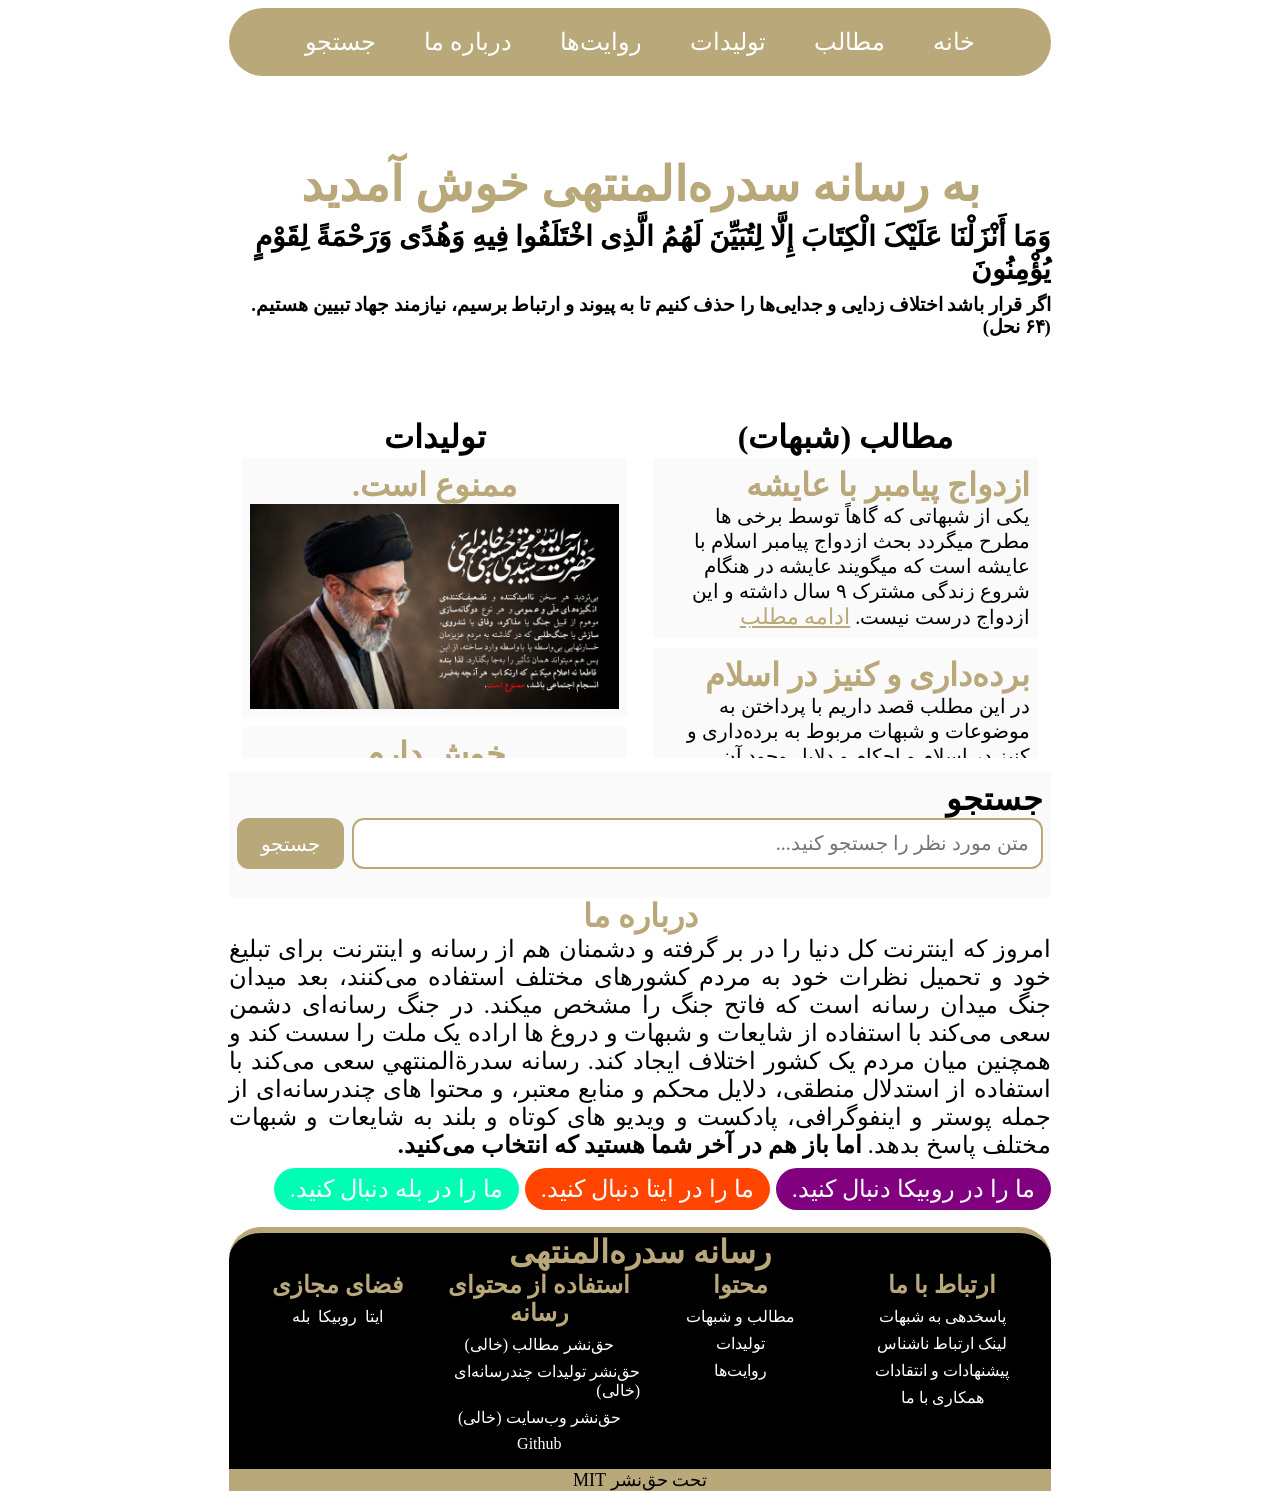
<file: index.html>
<!DOCTYPE html>
<html lang="fa" dir="rtl">

<head>
    <meta charset="UTF-8">
    <meta name="viewport" content="width=device-width, initial-scale=1.0">

    <title>رسانه سدره‌المنتهی | مقالات و مطالب</title>

    <meta name="description"
        content="رسانه سدره‌المنتهی؛ مجموعه‌ای از مقالات، مطالب و پژوهش‌ها در موضوعات مختلف.">

    <link rel="canonical"
        href="https://sedratmontaha-media.revayatha.workers.dev/">

    <meta property="og:type" content="website">
    <meta property="og:title" content="رسانه سدره‌المنتهی">
    <meta property="og:description"
        content="رسانه سدره‌المنتهی؛ مجموعه‌ای از مقالات، مطالب و پژوهش‌ها در موضوعات مختلف.">
    <meta property="og:url"
        content="https://sedratmontaha-media.revayatha.workers.dev/">

    <link rel="stylesheet" href="style.css">
</head>

<body>
    <menu class="menu">
        <a href="#home">خانه</a>
        <a href="#text-prod">مطالب</a>
        <a href="#products">تولیدات</a>
        <a href="#revayat-ha">روایت‌ها</a>
        <a href="#about">درباره ما</a>
        <a href="#" id="search-button">جستجو</a>
    </menu>
    <div id="home" class="content">
        <header class="content-header">
            <h1>به رسانه سدره‌المنتهی خوش آمدید</h1>
            <h2>وَمَا أَنْزَلْنَا عَلَیْکَ الْکِتَابَ إِلَّا لِتُبَیِّنَ لَهُمُ الَّذِی اخْتَلَفُوا فِیهِ وَهُدًی
                وَرَحْمَةً لِقَوْمٍ یُؤْمِنُونَ</h2>
            <h3>اگر قرار باشد اختلاف زدایی و جدایی‌ها را حذف کنیم تا به پیوند و ارتباط برسیم، نیازمند جهاد تبیین هستیم.
                (۶۴ نحل)</h3>
        </header>


        <div class="contents">
            <div class="lists-headers">
                <h1 class="list-header" id="text-prod">مطالب (شبهات)</h1>
                <h1 class="list-header" id="products">تولیدات</h1>
            </div>
            <div class="contents-lists">
                <div class="text-products products-list">
                </div>
                <div id="products-list" class="products-list">
                </div>
            </div>
        </div>

        <div class="see-content">
            <h1 class="content-title">جستجو</h1>
            <div class="search-box" style="display: none;">
                <input
                    type="text"
                    id="search-input"
                    placeholder="متن مورد نظر را جستجو کنید..."
                >
                <button id="search-submit">
                    جستجو
                </button>
            </div>
            <div class="search-results"></div>
        </div>
        <div id="about" class="about-us">
            <h1>درباره ما</h1>
            <div>
                <p>
                امروز که اینترنت کل دنیا را در بر گرفته و دشمنان هم از رسانه و اینترنت برای تبلیغ خود
                و تحمیل نظرات خود به مردم کشورهای مختلف استفاده می‌کنند، بعد میدان جنگ میدان رسانه‌ است که فاتح جنگ را
                مشخص میکند.
                در جنگ رسانه‌ای دشمن سعی می‌کند با استفاده از شایعات و شبهات و دروغ ها اراده یک ملت را سست کند و همچنین
                میان مردم یک کشور اختلاف ایجاد کند.
                رسانه سدرةالمنتهي سعی می‌کند با استفاده از استدلال منطقی، دلایل محکم و منابع معتبر، و محتوا های
                چندرسانه‌ای از جمله پوستر و اینفوگرافی، پادکست و ویدیو های کوتاه و بلند به شایعات و شبهات مختلف پاسخ
                بدهد.
                </p>
                <h3>اما باز هم در آخر شما هستید که انتخاب می‌‌کنید.</h3>
            </div>
            <div class="sotial">
                <a id="sotial" class="rubika" href="https://rubika.ir/SadratMontaha_Media">ما را در روبیکا دنبال کنید.</a>
                <a class="eitaa" href="https://eitaa.com/SedratMontaha_Media">ما را در ایتا دنبال کنید.</a>
                <a class="ble" href="https://ble.ir/SedratMontaha_Media">ما را در بله دنبال کنید.</a>
            </div>
        </div>

        <footer>
            <h1>رسانه سدره‌المنتهی</h1>
            <div class="links">
                <div class="divs">
                    <h2>ارتباط با ما</h2>
                    <a href="">پاسخدهی به شبهات</a>
                    <a href="">لینک ارتباط ناشناس</a>
                    <a href="">پیشنهادات و انتقادات</a>
                    <a href="">همکاری با ما</a>
                </div>
                <div class="divs">
                    <h2>محتوا</h2>
                    <a href="">مطالب و شبهات</a>
                    <a href="">تولیدات</a>
                    <a href="">روایت‌ها</a>
                </div>
                <div class="divs">
                    <h2>استفاده از محتوای رسانه</h2>
                    <a href="">حق‌نشر مطالب (خالی)</a>
                    <a href="">حق‌نشر تولیدات چندرسانه‌ای (خالی)</a>
                    <a href="">حق‌نشر وب‌سایت (خالی)</a>
                    <a href="https://github.com/TheDeepC0DER/SedratMontaha_Media">Github</a>
                </div>
                <div class="divs">
                    <h2>فضای مجازی</h2>
                    <div>
                        <a href="https://eitaa.com/SedratMontaha_Media">ایتا</a>‌    ‌
                        <a href="https://rubika.ir/SedratMontaha_Media">روبیکا</a>‌    ‌
                        <a href="https://ble.ir/SedratMontaha_Media">بله</a>
                    </div>
                </div>
            </div>
            <header>
                تحت حق‌نشر MIT
            </header>
        </footer>
    </div>

<script>
document.addEventListener('DOMContentLoaded', () => {

    let allData = {};

    const searchButton = document.querySelector('#search-button');
    const searchBox = document.querySelector('.search-box');
    const searchInput = document.querySelector('#search-input');
    const searchSubmit = document.querySelector('#search-submit');
    const searchResults = document.querySelector('.search-results');
    const seeContent = document.querySelector('.see-content');
    const contentTitle = document.querySelector('.content-title');


    // =========================
    // Load JSON
    // =========================

    fetch('contents.json')
        .then(response => {
            if (!response.ok) {
                throw new Error('خطا در دریافت contents.json');
            }

            return response.json();
        })
        .then(data => {

            allData = data;

            loadTextContents(data);
            loadProducts(data);

        })
        .catch(error => {
            console.log(error)
        });


    // =========================
    // Load Text Contents
    // =========================

    function loadTextContents(data) {

        const textList =
            document.querySelector('.text-products.products-list');

        if (!textList || !data['text-contents']) {
            return;
        }

        data['text-contents'].forEach(item => {

            const div = document.createElement('div');

            div.className = 'item';

            div.innerHTML = `
                <h1>${escapeHTML(item.title)}</h1>

                <p>${escapeHTML(item.description || '')}
                <a
                    href="${escapeAttribute(item.url || '#')}"
                    class="read-more text-item"
                >
                    ادامه مطلب
                </a>
                </p>
            `;

            textList.appendChild(div);
        });
    }

    // =========================
    // Load Products
    // =========================

    function loadProducts(data) {

    const productsList = document.querySelector('#products-list');

    if (!productsList || !data.products) {
        return;
    }

    data.products.forEach(item => {

        const div = document.createElement('div');

        div.className = 'item';

        div.innerHTML = `
            <h1>${escapeHTML(item.title || '')}</h1>

            <img
                src="${escapeAttribute(item.image || '')}"
                alt="${escapeAttribute(item.title || '')}"
                style="width: 100%; height: auto; display: block;"
            >
        `;

        div.style.cursor = 'pointer';

        div.addEventListener('click', () => {
            if (item.url) {
                window.location.href = item.url;
            }
        });

        productsList.appendChild(div);
    });
}

    // =========================
    // Search Button
    // =========================

    searchBox.style.display = 'flex';

    searchButton.addEventListener('click', function(e) {

        e.preventDefault();

        searchBox.style.display = 'flex';

        searchResults.innerHTML = '';

        contentTitle.textContent = 'جستجو';

        seeContent.scrollIntoView({
            behavior: 'smooth',
            block: 'start'
        });

        setTimeout(() => {
            searchInput.focus();
        }, 500);

    });


    // =========================
    // Search Submit
    // =========================

    searchSubmit.addEventListener('click', function() {

        performSearch();

    });


    searchInput.addEventListener('keydown', function(e) {

        if (e.key === 'Enter') {
            performSearch();
        }

    });


    // =========================
    // Search
    // =========================

    function performSearch() {

        const query =
            searchInput.value.trim().toLowerCase();

        searchResults.innerHTML = '';


        if (!query) {

            searchResults.innerHTML = `
                <p>
                    لطفاً یک عبارت برای جستجو وارد کنید.
                </p>
            `;

            return;
        }


        let results = [];


        // =========================
        // Text Contents
        // =========================

        if (allData['text-contents']) {

            allData['text-contents'].forEach(item => {

                const title =
                    item.title || '';

                const description =
                    item.description || '';


                /*
                 * فقط عنوان و توضیحات جستجو می‌شوند.
                 *
                 * innerHTML دیگر وجود ندارد
                 * و اصلاً در جستجو استفاده نمی‌شود.
                 */

                const textToSearch =
                    title + ' ' + description;


                if (
                    textToSearch
                        .toLowerCase()
                        .includes(query)
                ) {

                    results.push({
                        type: 'text',
                        item: item
                    });

                }

            });

        }


        // =========================
        // Products
        // =========================

        if (allData.products) {

            allData.products.forEach(item => {

                const title =
                    item.title || '';

                const image =
                    item.image || '';


                const url =
                    item.url || '';


                if (
                    textToSearch
                        .toLowerCase()
                        .includes(query)
                ) {

                    results.push({
                        type: 'product',
                        item: item
                    });

                }

            });

        }


        // =========================
        // No Results
        // =========================

        if (results.length === 0) {

            searchResults.innerHTML = `
                <p>
                    نتیجه‌ای برای
                    «${escapeHTML(query)}»
                    پیدا نشد.
                </p>
            `;

            return;
        }


        // =========================
        // Result Count
        // =========================

        const resultTitle =
            document.createElement('h2');

        resultTitle.textContent =
            `${results.length} نتیجه پیدا شد`;

        searchResults.appendChild(resultTitle);


        // =========================
        // Results
        // =========================

        results.forEach(result => {

            const item = result.item;

            const resultDiv =
                document.createElement('div');

            resultDiv.className =
                'search-result-item';


            let typeText = '';


            if (result.type === 'text') {
                typeText = 'مطالب';
            }

            else if (result.type === 'product') {
                typeText = 'تولیدات';
            }

            else if (result.type === 'revayat') {
                typeText = 'روایت‌ها';
            }


            resultDiv.innerHTML = `
                <h2>
                    ${escapeHTML(item.title)}
                </h2>

                <p>
                    ${escapeHTML(item.description || '')}
                </p>

                <span>
                    ${typeText}
                </span>
            `;


            resultDiv.addEventListener(
                'click',
                function() {

                    // Article
                    if (result.type === 'text') {

                        if (item.url) {
                            window.location.href =
                                item.url;
                        }

                    }


                    // Product
                    else if (result.type === 'product') {

                        showVideo(item);

                    }

                }
            );


            searchResults.appendChild(resultDiv);

        });

    }

    // =========================
    // Escape HTML
    // =========================

    function escapeHTML(text) {

        const div =
            document.createElement('div');

        div.textContent =
            text ?? '';

        return div.innerHTML;
    }


    // =========================
    // Escape Attribute
    // =========================

    function escapeAttribute(value) {

        return String(value ?? '')
            .replace(/&/g, '&amp;')
            .replace(/"/g, '&quot;')
            .replace(/'/g, '&#39;')
            .replace(/</g, '&lt;')
            .replace(/>/g, '&gt;');

    }

});
</script>

</body>

</html>
</file>
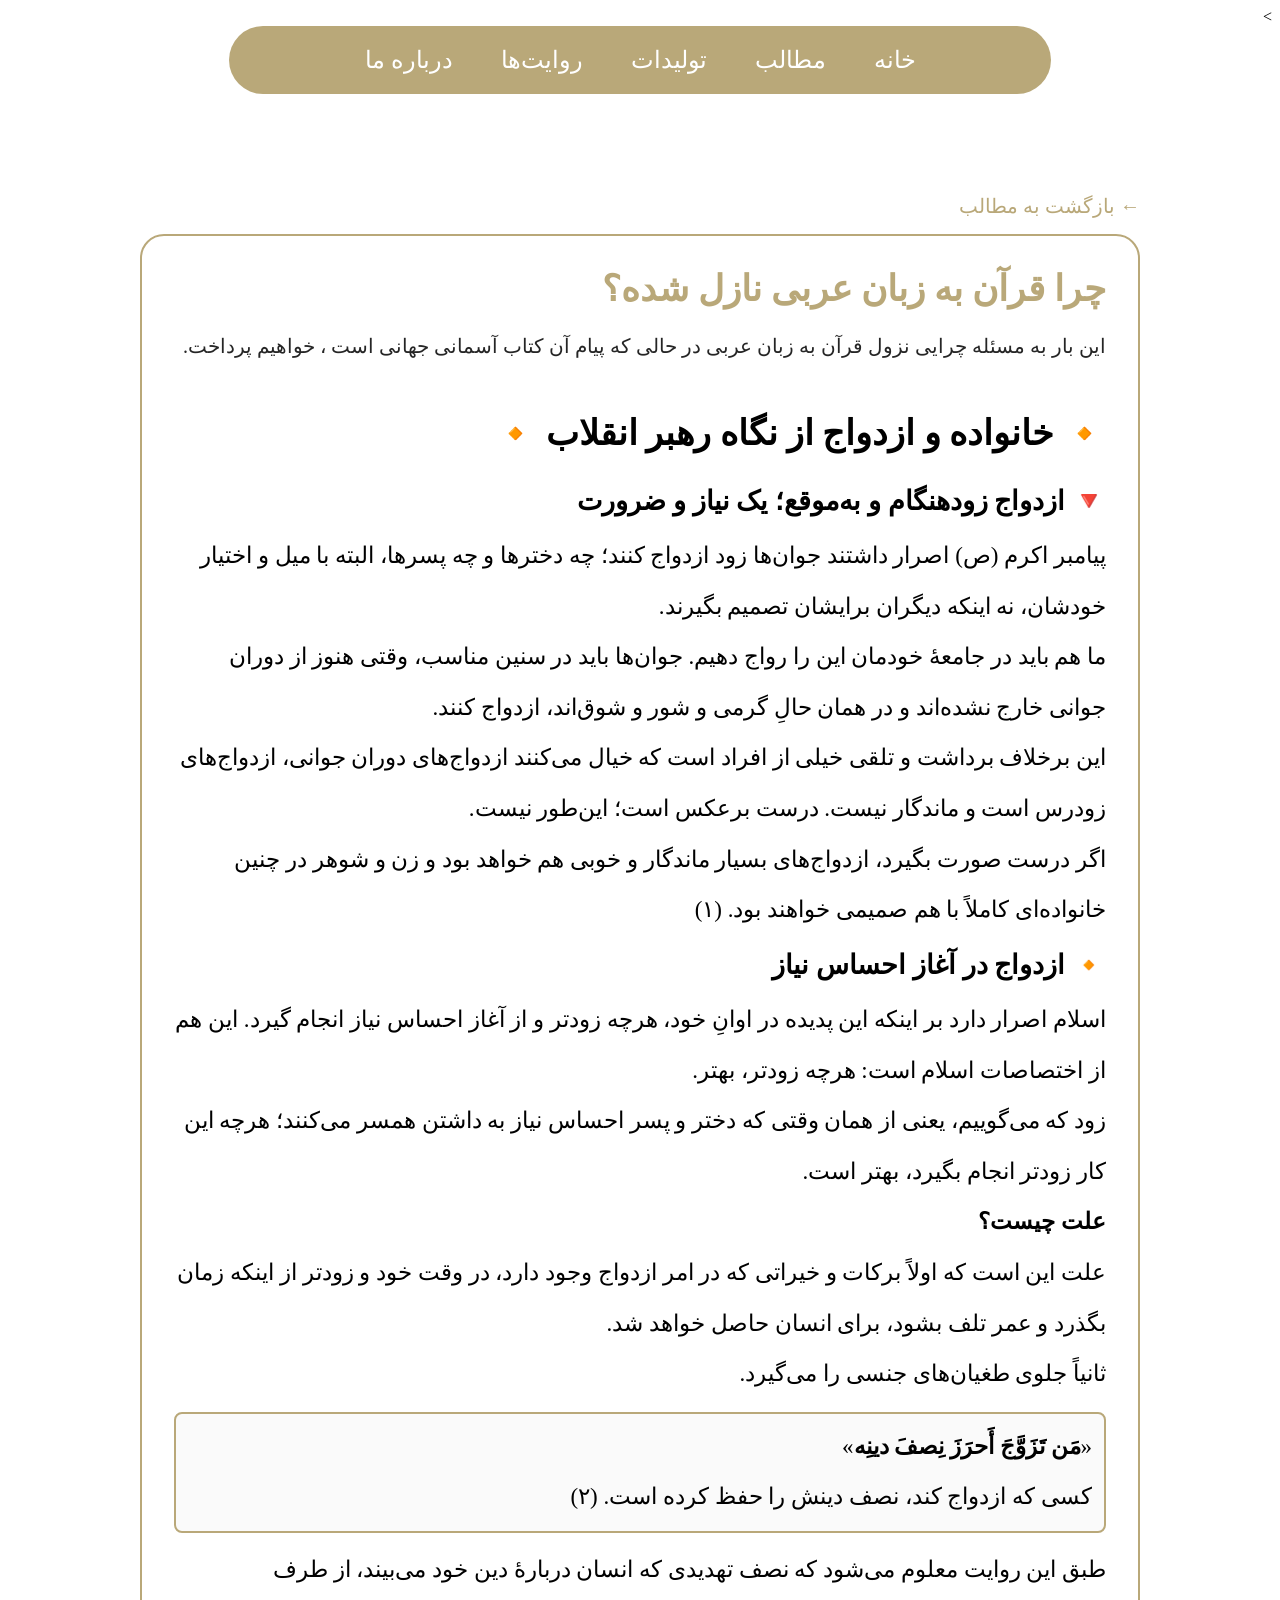
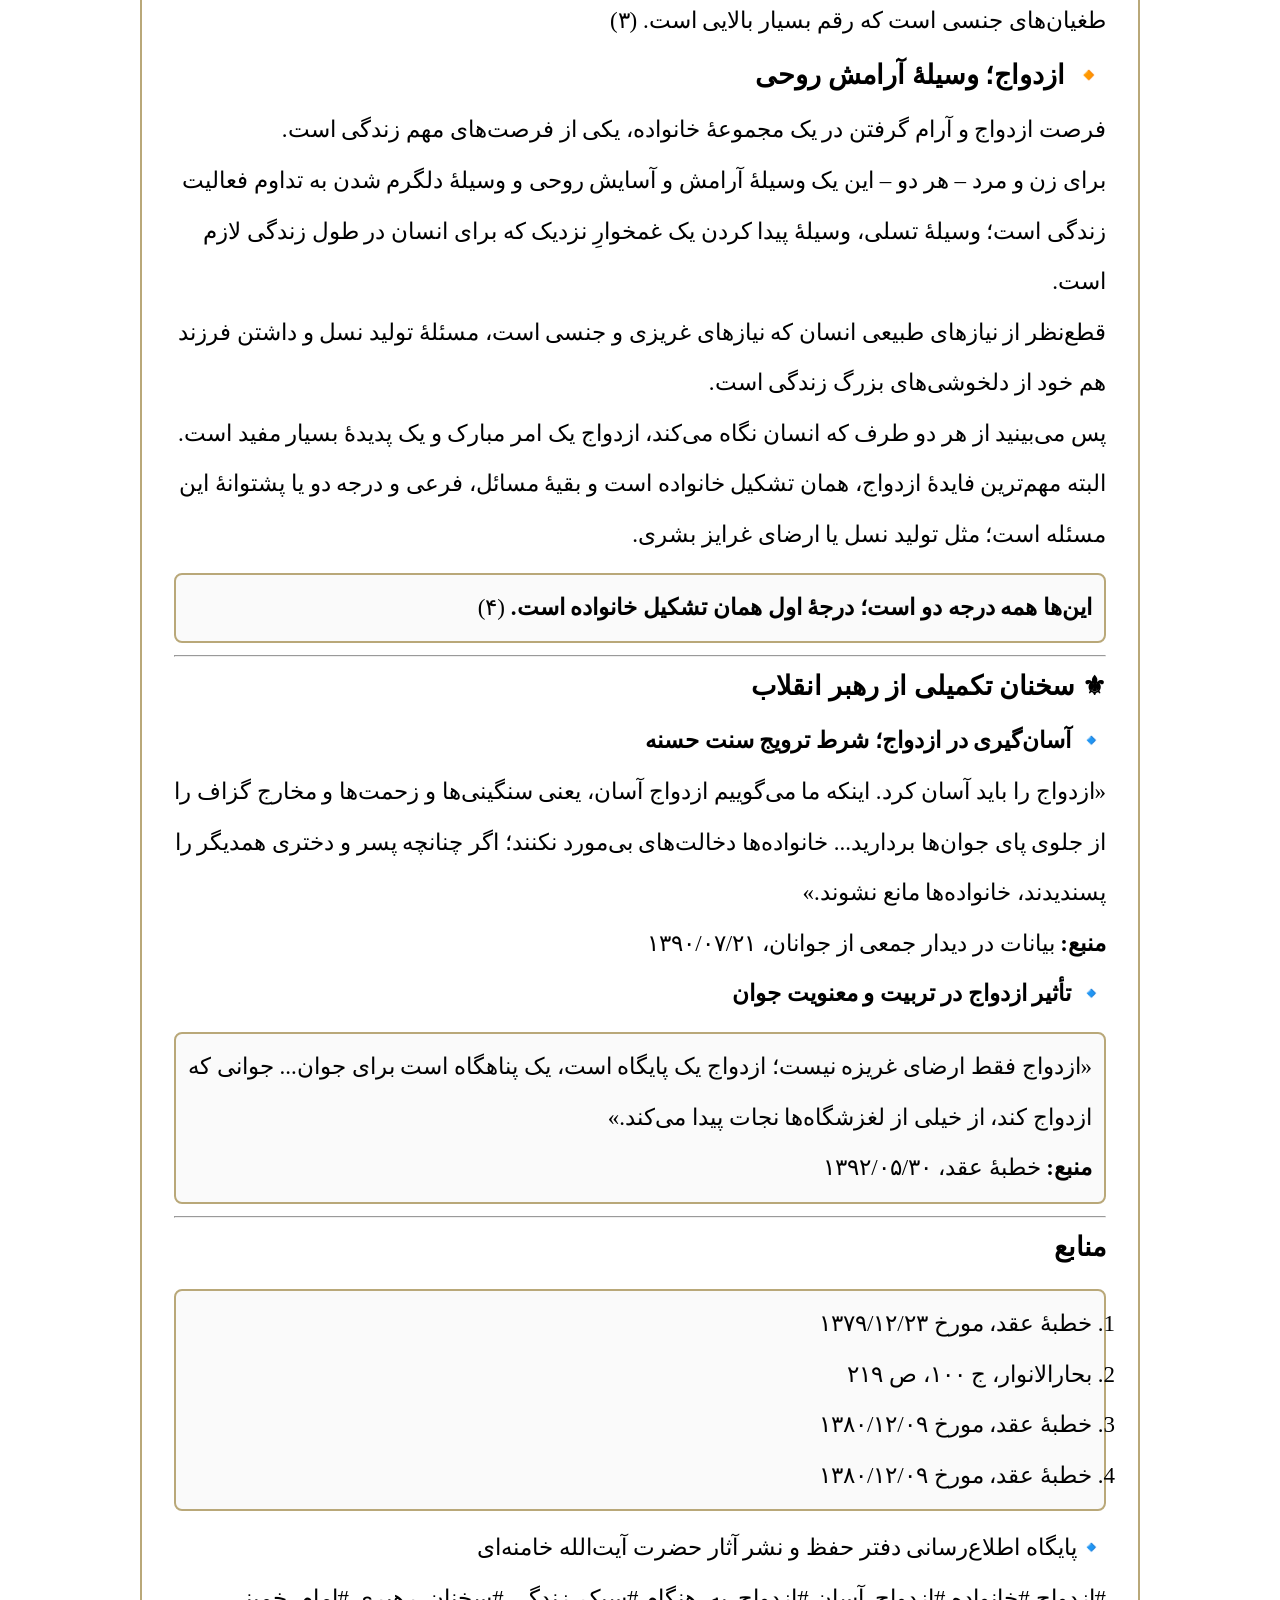
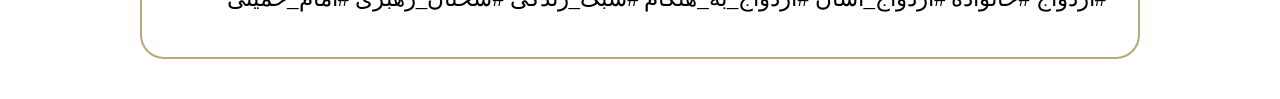
<file: archives/Marriage-from-the-perspective-of-the-Leader/index.html>
<!DOCTYPE html>
<html lang="fa" dir="rtl">

<head>
    <meta charset="UTF-8">
    <meta name="viewport" content="width=device-width, initial-scale=1.0">
    <title>چرا قرآن به عربی نازل شده است؟ | رسانه سدره‌المنتهی</title>
    <meta name="description"
        content="چرا قرآن به عربی نازل شده است؟ این بار به مسئله چرایی نزول قرآن به زبان عربی در حالی که پیام آن کتاب آسمانی جهانی است ، خواهیم پرداخت.">
    <link rel="canonical" href="https://sedratmontaha-media.revayatha.workers.dev/archives/Why-Quran-is-Arabic/">
    <meta property="og:type" content="article">
    <meta property="og:title" content="چرا قرآن به عربی نازل شده است؟">
    <meta property="og:description" content="بررسی اینکه چرا قرآن به عربی نازل شده است؟">>
    <meta property="og:url" content="https://sedratmontaha-media.revayatha.workers.dev/archives/Why-Quran-is-Arabic/">
    <link rel="stylesheet" href="../../style.css">
    <style>
        .article-page {
            width: min(1000px, calc(100% - 32px));
            margin: 100px auto 40px;
        }

        .article {
            background: var(--color-bg);
            border: 2px solid var(--color-brand);
            border-radius: 24px;
            padding: 32px;
        }

        .article h1 {
            color: var(--color-brand);
            font-size: 36px;
            margin-bottom: 16px;
        }

        .article-description {
            font-size: 20px;
            line-height: 2;
            opacity: .85;
            margin-bottom: 30px;
        }

        .article-content {
            font-size: 23px;
            line-height: 2.2;
        }

        .article-content .bold {
            font-weight: bold;
        }

        .article-content .italic {
            font-style: italic;
        }

        .article-content .tell {
            background-color: var(--color-brand-alpha);
            border: 2px solid var(--color-brand);
            border-radius: 8px;
            padding: 8px 12px;
            margin: 12px 0;
        }

        .back-link {
            display: inline-block;
            margin-bottom: 16px;
            color: var(--color-brand);
            text-decoration: none;
            font-size: 20px;
        }

        @media (max-width: 768px) {
            .article-page {
                width: calc(100% - 16px);
                margin-top: 80px;
            }

            .article {
                padding: 18px;
            }

            .article h1 {
                font-size: 28px;
            }

            .article-content {
                font-size: 19px;
                line-height: 2;
            }
        }
    </style>
</head>

<body>

    <menu class="menu">
        <a href="../../index.html">خانه</a>
        <a href="../../index.html#text-prod">مطالب</a>
        <a href="../../index.html#products">تولیدات</a>
        <a href="../../index.html#revayat-ha">روایت‌ها</a>
        <a href="../../index.html#about">درباره ما</a>
    </menu>

    <main class="article-page">
        <a class="back-link" href="../../index.html#text-prod">
            ← بازگشت به مطالب
        </a>
        <article class="article">
            <header>
                <h1>چرا قرآن به زبان عربی نازل شده؟</h1>
                <p class="article-description">
                    این بار به مسئله چرایی نزول قرآن به زبان عربی در حالی که پیام آن کتاب آسمانی جهانی است ، خواهیم
                    پرداخت.
                </p>
            </header>
            <div class="article-content">
                <h2>🔸 خانواده و ازدواج از نگاه رهبر انقلاب 🔸</h2>

                <h3>🔻 ازدواج زودهنگام و به‌موقع؛ یک نیاز و ضرورت</h3>

                <p>پیامبر اکرم (ص) اصرار داشتند جوان‌ها زود ازدواج کنند؛ چه دخترها و چه پسرها، البته با میل و اختیار
                    خودشان، نه اینکه دیگران برایشان تصمیم بگیرند.</p>

                <p>ما هم باید در جامعهٔ خودمان این را رواج دهیم. جوان‌ها باید در سنین مناسب، وقتی هنوز از دوران
                    جوانی خارج نشده‌اند و در همان حالِ گرمی و شور و شوق‌اند، ازدواج کنند.</p>

                <p>این برخلاف برداشت و تلقی خیلی از افراد است که خیال می‌کنند ازدواج‌های دوران جوانی، ازدواج‌های
                    زودرس است و ماندگار نیست. درست برعکس است؛ این‌طور نیست.</p>

                <p>اگر درست صورت بگیرد، ازدواج‌های بسیار ماندگار و خوبی هم خواهد بود و زن و شوهر در چنین خانواده‌ای
                    کاملاً با هم صمیمی خواهند بود. (۱)</p>

                <h3>🔸 ازدواج در آغاز احساس نیاز</h3>

                <p>اسلام اصرار دارد بر اینکه این پدیده در اوانِ خود، هرچه زودتر و از آغاز احساس نیاز انجام گیرد. این
                    هم از اختصاصات اسلام است: هرچه زودتر، بهتر.</p>

                <p>زود که می‌گوییم، یعنی از همان وقتی که دختر و پسر احساس نیاز به داشتن همسر می‌کنند؛ هرچه این کار
                    زودتر انجام بگیرد، بهتر است.</p>

                <h4>علت چیست؟</h4>

                <p>علت این است که اولاً برکات و خیراتی که در امر ازدواج وجود دارد، در وقت خود و زودتر از اینکه زمان
                    بگذرد و عمر تلف بشود، برای انسان حاصل خواهد شد.</p>

                <p>ثانیاً جلوی طغیان‌های جنسی را می‌گیرد.</p>

                <div class="tell">
                    <p>«<strong>مَن تَزَوَّجَ أَحرَزَ نِصفَ دینِه</strong>»</p>
                    <p>کسی که ازدواج کند، نصف دینش را حفظ کرده است. (۲)</p>
                </div>

                <p>طبق این روایت معلوم می‌شود که نصف تهدیدی که انسان دربارهٔ دین خود می‌بیند، از طرف طغیان‌های جنسی
                    است که رقم بسیار بالایی است. (۳)</p>

                <h3>🔸 ازدواج؛ وسیلهٔ آرامش روحی</h3>

                <p>فرصت ازدواج و آرام گرفتن در یک مجموعهٔ خانواده، یکی از فرصت‌های مهم زندگی است.</p>

                <p>برای زن و مرد – هر دو – این یک وسیلهٔ آرامش و آسایش روحی و وسیلهٔ دلگرم شدن به تداوم فعالیت زندگی
                    است؛ وسیلهٔ تسلی، وسیلهٔ پیدا کردن یک غمخوارِ نزدیک که برای انسان در طول زندگی لازم است.</p>

                <p>قطع‌نظر از نیازهای طبیعی انسان که نیازهای غریزی و جنسی است، مسئلهٔ تولید نسل و داشتن فرزند هم خود
                    از دلخوشی‌های بزرگ زندگی است.</p>

                <p>پس می‌بینید از هر دو طرف که انسان نگاه می‌کند، ازدواج یک امر مبارک و یک پدیدهٔ بسیار مفید است.
                </p>

                <p>البته مهم‌ترین فایدهٔ ازدواج، همان تشکیل خانواده است و بقیهٔ مسائل، فرعی و درجه دو یا پشتوانهٔ
                    این مسئله است؛ مثل تولید نسل یا ارضای غرایز بشری.</p>

                <p class="tell"><strong>این‌ها همه درجه دو است؛ درجهٔ اول همان تشکیل خانواده است.</strong> (۴)</p>

                <hr>

                <h3>⚜ سخنان تکمیلی از رهبر انقلاب</h3>

                <h4>🔹 آسان‌گیری در ازدواج؛ شرط ترویج سنت حسنه</h4>

                <blockquote>
                    <p>«ازدواج را باید آسان کرد. اینکه ما می‌گوییم ازدواج آسان، یعنی سنگینی‌ها و زحمت‌ها و مخارج
                        گزاف را از جلوی پای جوان‌ها بردارید... خانواده‌ها دخالت‌های بی‌مورد نکنند؛ اگر چنانچه پسر و
                        دختری همدیگر را پسندیدند، خانواده‌ها مانع نشوند.»</p>
                    <p><strong>منبع:</strong> بیانات در دیدار جمعی از جوانان، ۱۳۹۰/۰۷/۲۱</p>
                </blockquote>

                <h4>🔹 تأثیر ازدواج در تربیت و معنویت جوان</h4>

                <div class="tell">
                    <p>«ازدواج فقط ارضای غریزه نیست؛ ازدواج یک پایگاه است، یک پناهگاه است برای جوان... جوانی که
                        ازدواج کند، از خیلی از لغزشگاه‌ها نجات پیدا می‌کند.»</p>
                    <p><strong>منبع:</strong> خطبهٔ عقد، ۱۳۹۲/۰۵/۳۰</p>
                </div>

                <hr>

                <h3>منابع</h3>

                <div class="tell">
                    <ol>
                        <li>خطبهٔ عقد، مورخ ۱۳۷۹/۱۲/۲۳</li>
                        <li>بحارالانوار، ج ۱۰۰، ص ۲۱۹</li>
                        <li>خطبهٔ عقد، مورخ ۱۳۸۰/۱۲/۰۹</li>
                        <li>خطبهٔ عقد، مورخ ۱۳۸۰/۱۲/۰۹</li>
                    </ol>
                </div>

                <p>🔹پایگاه اطلاع‌رسانی دفتر حفظ و نشر آثار حضرت آیت‌الله خامنه‌ای</p>

                <p>#ازدواج #خانواده #ازدواج_آسان #ازدواج_به_هنگام #سبک_زندگی #سخنان_رهبری #امام_خمینی</p>
            </div>
        </article>
    </main>
</body>

</html>
</file>
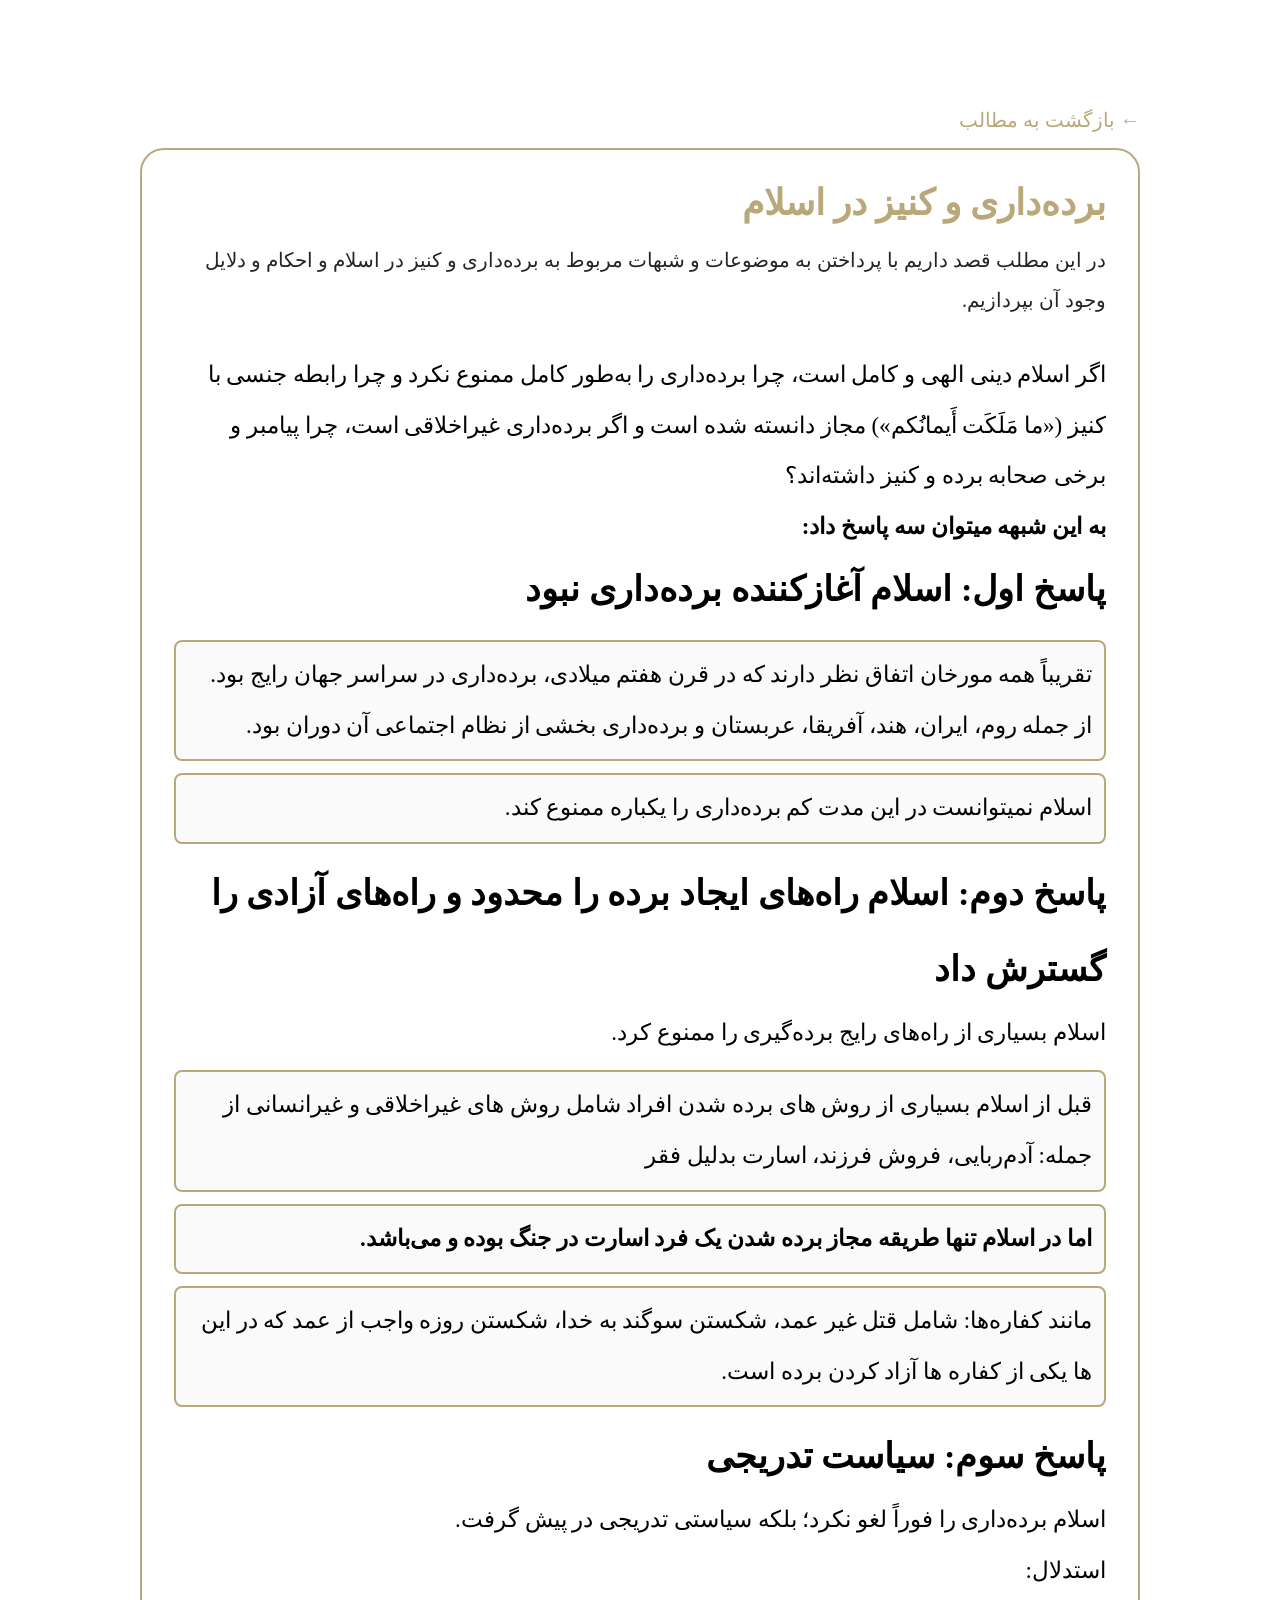
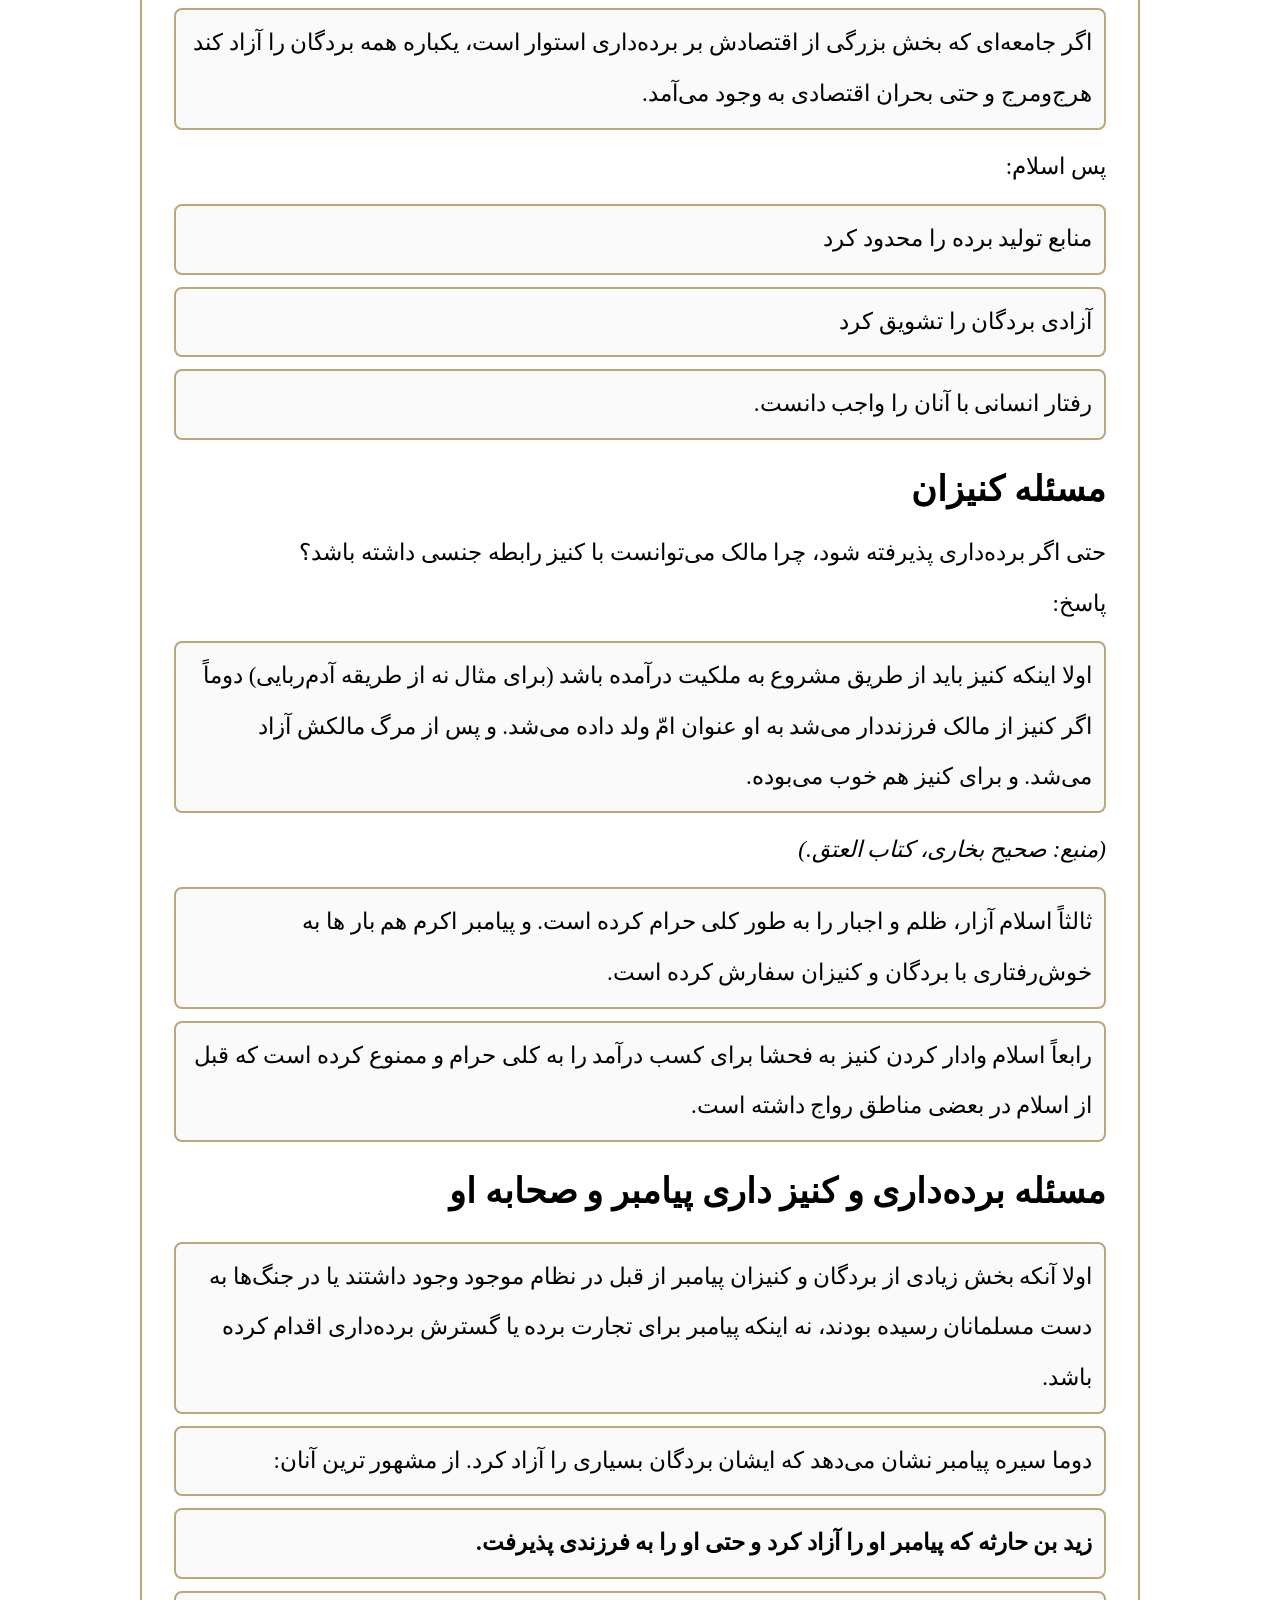
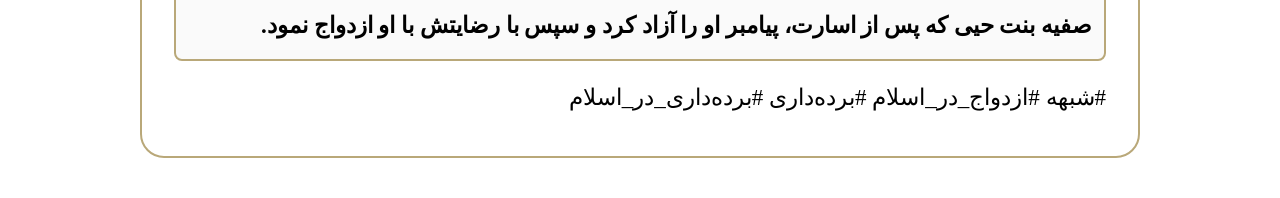
<file: archives/Slavery-in-Islam/index.html>
<!DOCTYPE html>
<html lang="fa" dir="rtl">
<head>
    <meta charset="UTF-8">
    <meta name="viewport" content="width=device-width, initial-scale=1.0">
    <title>برده‌داری و کنیز در اسلام | رسانه سدره‌المنتهی</title>
    <meta name="description"
        content="در این مطلب به موضوعات و شبهات مربوط به برده‌داری و کنیز در اسلام و احکام و دلایل وجود آن می‌پردازیم.">
    <link rel="canonical"
        href="https://sedratmontaha-media.revayatha.workers.dev/archives/Slavery-in-Islam/">    <link rel="stylesheet" href="../../style.css">
    <meta property="og:type" content="article">
    <meta property="og:title" content="برده‌داری و کنیز در اسلام">
    <meta property="og:description" content="بررسی موضوعات و شبهات مربوط به برده‌داری و کنیز در اسلام.">
    <meta property="og:url"
        content="https://sedratmontaha-media.revayatha.workers.dev/archives/Slavery-in-Islam/">
        
    <style>
        .article-page {
            width: min(1000px, calc(100% - 32px));
            margin: 100px auto 40px;
        }

        .article {
            background: var(--color-bg);
            border: 2px solid var(--color-brand);
            border-radius: 24px;
            padding: 32px;
        }

        .article h1 {
            color: var(--color-brand);
            font-size: 36px;
            margin-bottom: 16px;
        }

        .article-description {
            font-size: 20px;
            line-height: 2;
            opacity: .85;
            margin-bottom: 30px;
        }

        .article-content {
            font-size: 23px;
            line-height: 2.2;
        }

        .article-content .bold {
            font-weight: bold;
        }

        .article-content .italic {
            font-style: italic;
        }

        .article-content .tell {
            background-color: var(--color-brand-alpha);
            border: 2px solid var(--color-brand);
            border-radius: 8px;
            padding: 8px 12px;
            margin: 12px 0;
        }

        .back-link {
            display: inline-block;
            margin-bottom: 16px;
            color: var(--color-brand);
            text-decoration: none;
            font-size: 20px;
        }

        @media (max-width: 768px) {
            .article-page {
                width: calc(100% - 16px);
                margin-top: 80px;
            }

            .article {
                padding: 18px;
            }

            .article h1 {
                font-size: 28px;
            }

            .article-content {
                font-size: 19px;
                line-height: 2;
            }
        }
    </style>

</head>
<body>
    
    <main class="article-page">
        <a class="back-link" href="../../index.html#text-prod">
            ← بازگشت به مطالب
        </a>
        <article class="article">
            <header>
                <h1>برده‌داری و کنیز در اسلام</h1>
                <p class="article-description">
                    در این مطلب قصد داریم با پرداختن به موضوعات و شبهات مربوط
                    به برده‌داری و کنیز در اسلام و احکام و دلایل وجود آن بپردازیم.
                </p>
            </header>
            <div class="article-content">
                <p>
                    اگر اسلام دینی الهی و کامل است، چرا برده‌داری را به‌طور کامل
                    ممنوع نکرد و چرا رابطه جنسی با کنیز («ما مَلَکَت أَیمانُکم»)
                    مجاز دانسته شده است و اگر برده‌داری غیراخلاقی است، چرا پیامبر
                    و برخی صحابه برده و کنیز داشته‌اند؟
                </p>
                <p class="bold">
                    به این شبهه میتوان سه پاسخ داد:
                </p>
                <h2>
                    پاسخ اول: اسلام آغازکننده برده‌داری نبود
                </h2>
                <div class="tell">
                    تقریباً همه مورخان اتفاق نظر دارند که در قرن هفتم میلادی،
                    برده‌داری در سراسر جهان رایج بود. از جمله روم، ایران، هند،
                    آفریقا، عربستان و برده‌داری بخشی از نظام اجتماعی آن دوران بود.
                </div>
                <div class="tell">
                    اسلام نمیتوانست در این مدت کم برده‌داری را یکباره ممنوع کند.
                </div>
                <h2>
                    پاسخ دوم: اسلام راه‌های ایجاد برده را محدود و راه‌های آزادی
                    را گسترش داد
                </h2>
                <p>
                    اسلام بسیاری از راه‌های رایج برده‌گیری را ممنوع کرد.
                </p>
                <div class="tell">
                    قبل از اسلام بسیاری از روش های برده شدن افراد شامل روش های
                    غیراخلاقی و غیرانسانی از جمله: آدم‌ربایی، فروش فرزند،
                    اسارت بدلیل فقر
                </div>
                <div class="tell bold">
                    اما در اسلام تنها طریقه مجاز برده شدن یک فرد اسارت در جنگ
                    بوده و می‌باشد.
                </div>
                <div class="tell">
                    مانند کفاره‌ها: شامل قتل غیر عمد، شکستن سوگند به خدا،
                    شکستن روزه واجب از عمد که در این ها یکی از کفاره ها آزاد
                    کردن برده است.
                </div>
                <h2>
                    پاسخ سوم: سیاست تدریجی
                </h2>
                <p>
                    اسلام برده‌داری را فوراً لغو نکرد؛ بلکه سیاستی تدریجی
                    در پیش گرفت.
                </p>
                <p>
                    استدلال:
                </p>
                <div class="tell">
                    اگر جامعه‌ای که بخش بزرگی از اقتصادش بر برده‌داری استوار است،
                    یکباره همه بردگان را آزاد کند هرج‌و‌مرج و حتی بحران اقتصادی
                    به وجود می‌آمد.
                </div>
                <p>
                    پس اسلام:
                </p>
                <div class="tell">
                    منابع تولید برده را محدود کرد
                </div>
                <div class="tell">
                    آزادی بردگان را تشویق کرد
                </div>
                <div class="tell">
                    رفتار انسانی با آنان را واجب دانست.
                </div>
                <h2>
                    مسئله کنیزان
                </h2>
                <p>
                    حتی اگر برده‌داری پذیرفته شود، چرا مالک می‌توانست با کنیز
                    رابطه جنسی داشته باشد؟
                </p>
                <p>
                    پاسخ:
                </p>
                <div class="tell">
                    اولا اینکه کنیز باید از طریق مشروع به ملکیت درآمده باشد
                    (برای مثال نه از طریقه آدم‌ربایی) دوماً اگر کنیز از مالک
                    فرزنددار می‌شد به او عنوان امّ ولد داده می‌شد. و پس از مرگ
                    مالکش آزاد می‌شد. و برای کنیز هم خوب می‌بوده.
                </div>
                <p class="italic">
                    (منبع: صحیح بخاری، کتاب العتق.)
                </p>
                <div class="tell">
                    ثالثاً اسلام آزار، ظلم و اجبار را به طور کلی حرام کرده است.
                    و پیامبر اکرم هم بار ها به خوش‌رفتاری با بردگان و کنیزان
                    سفارش کرده است.
                </div>
                <div class="tell">
                    رابعاً اسلام وادار کردن کنیز به فحشا برای کسب درآمد را به کلی
                    حرام و ممنوع کرده است که قبل از اسلام در بعضی مناطق رواج
                    داشته است.
                </div>
                <h2>
                    مسئله برده‌داری و کنیز داری پیامبر و صحابه او
                </h2>
                <div class="tell">
                    اولا آنکه بخش زیادی از بردگان و کنیزان پیامبر از قبل در نظام
                    موجود وجود داشتند یا در جنگ‌ها به دست مسلمانان رسیده بودند،
                    نه اینکه پیامبر برای تجارت برده یا گسترش برده‌داری اقدام کرده
                    باشد.
                </div>
                <div class="tell">
                    دوما سیره پیامبر نشان می‌دهد که ایشان بردگان بسیاری را آزاد کرد.
                    از مشهور ترین آنان:
                </div>
                <div class="tell">
                    <span class="bold">
                        زید بن حارثه که پیامبر او را آزاد کرد و حتی او را
                        به فرزندی پذیرفت.
                    </span>
                </div>
                <div class="tell">
                    <span class="bold">
                        صفیه بنت حیی که پس از اسارت، پیامبر او را آزاد کرد
                        و سپس با رضایتش با او ازدواج نمود.
                    </span>
                </div>
                <p>
                    #شبهه #ازدواج_در_اسلام #برده‌داری #برده‌داری_در_اسلام
                </p>

            </div>
        </article>
    </main>

</body>

</html>
</file>
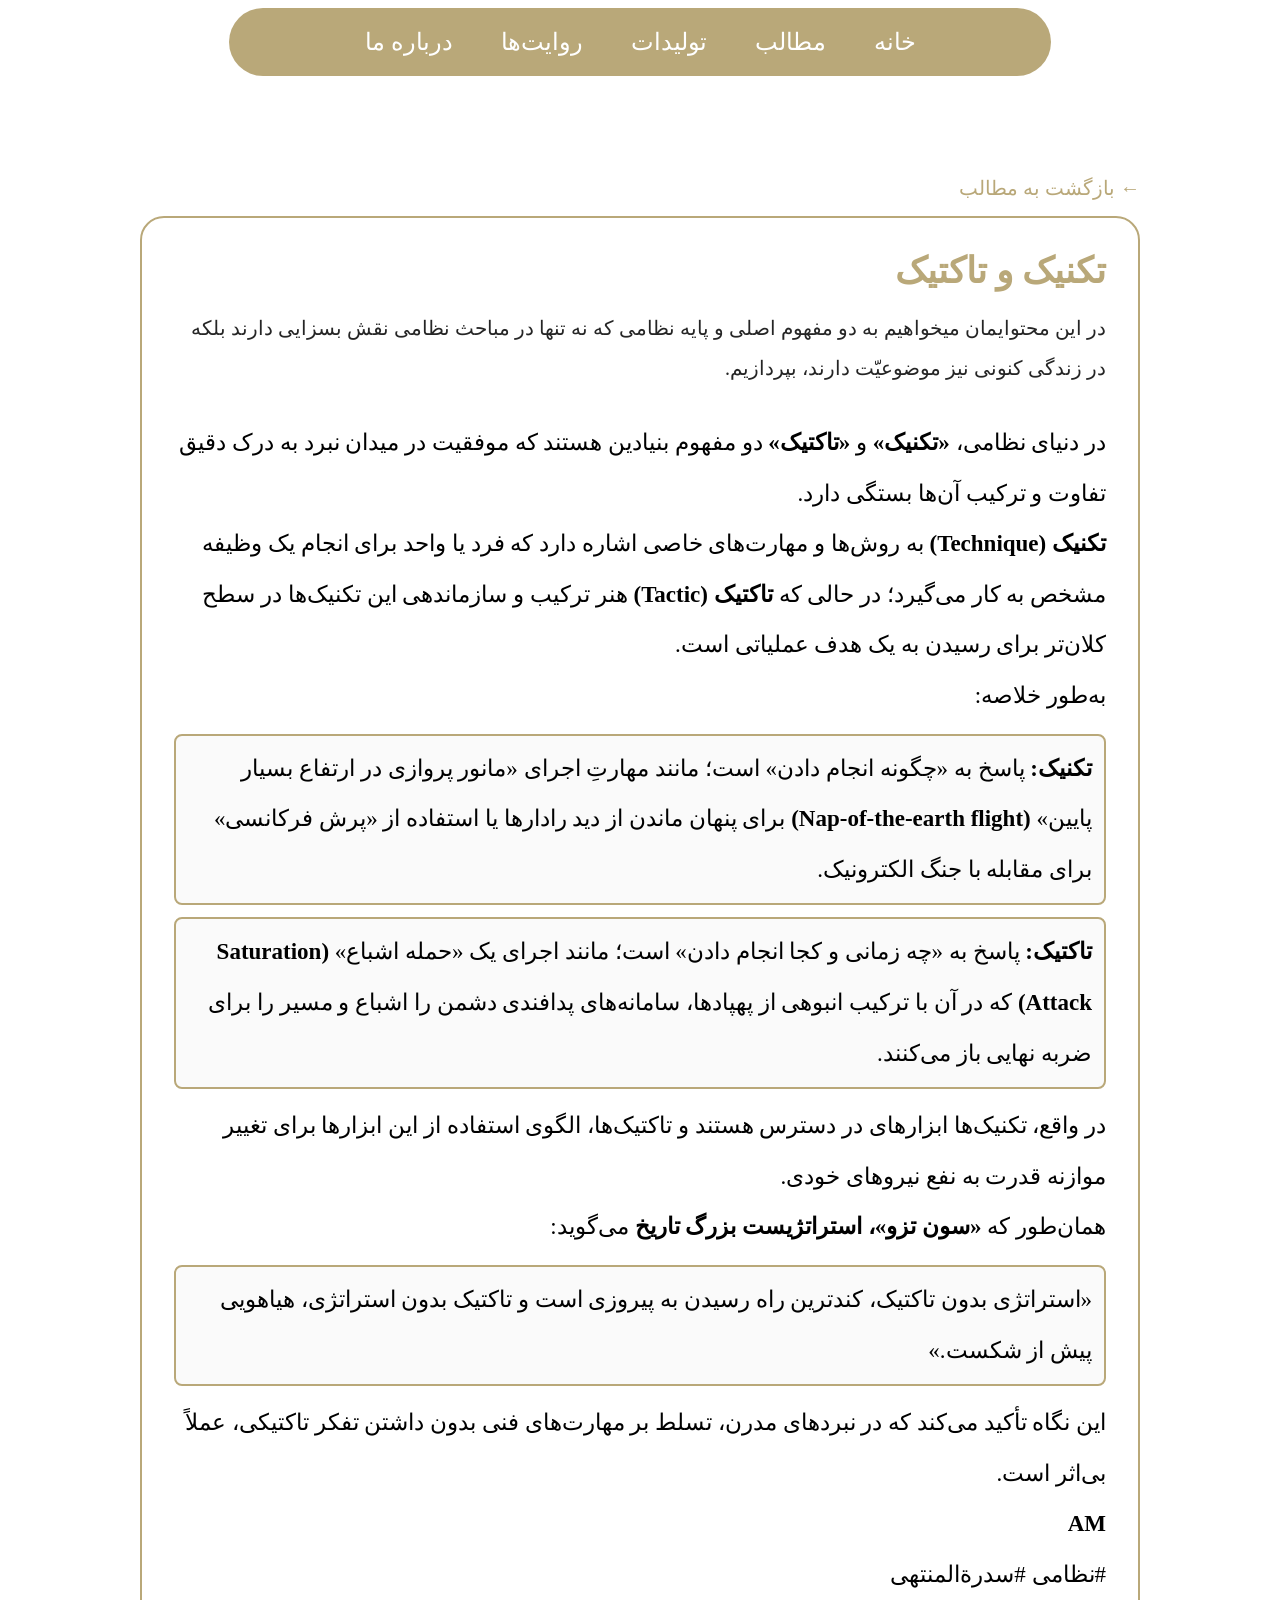
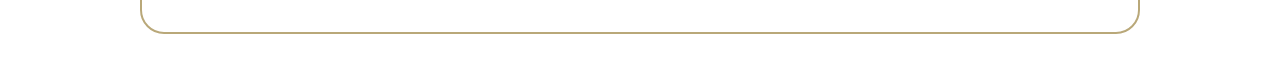
<file: archives/technique-and-tactic/index.html>
<!DOCTYPE html>
<html lang="fa" dir="rtl">

<head>
    <meta charset="UTF-8">
    <meta name="viewport" content="width=device-width, initial-scale=1.0">
    <title>تکنیک و تاکتیک | رسانه سدره‌المنتهی</title>
    <meta name="description"
        content="در این مطلب به دو مفهوم اصلی و پایه نظامی، تکنیک و تاکتیک، و تفاوت و ارتباط میان آن‌ها می‌پردازیم.">
    <link rel="canonical"
        href="https://sedratmontaha-media.revayatha.workers.dev/archives/technique-and-tactic/">
    <link rel="stylesheet" href="../../style.css">
    <meta property="og:type" content="article">
    <meta property="og:title" content="تکنیک و تاکتیک">
    <meta property="og:description" content="بررسی تفاوت تکنیک و تاکتیک در مباحث نظامی.">
    <meta property="og:url"
        content="https://sedratmontaha-media.revayatha.workers.dev/archives/technique-and-tactic/">
    <style>
        .article-page {
            width: min(1000px, calc(100% - 32px));
            margin: 100px auto 40px;
        }

        .article {
            background: var(--color-bg);
            border: 2px solid var(--color-brand);
            border-radius: 24px;
            padding: 32px;
        }

        .article h1 {
            color: var(--color-brand);
            font-size: 36px;
            margin-bottom: 16px;
        }

        .article-description {
            font-size: 20px;
            line-height: 2;
            opacity: .85;
            margin-bottom: 30px;
        }

        .article-content {
            font-size: 23px;
            line-height: 2.2;
        }

        .article-content .bold {
            font-weight: bold;
        }

        .article-content .italic {
            font-style: italic;
        }

        .article-content .tell {
            background-color: var(--color-brand-alpha);
            border: 2px solid var(--color-brand);
            border-radius: 8px;
            padding: 8px 12px;
            margin: 12px 0;
        }

        .back-link {
            display: inline-block;
            margin-bottom: 16px;
            color: var(--color-brand);
            text-decoration: none;
            font-size: 20px;
        }

        @media (max-width: 768px) {
            .article-page {
                width: calc(100% - 16px);
                margin-top: 80px;
            }

            .article {
                padding: 18px;
            }

            .article h1 {
                font-size: 28px;
            }

            .article-content {
                font-size: 19px;
                line-height: 2;
            }
        }
    </style>
    
</head>

<body>

    <menu class="menu">
        <a href="../../index.html">
            خانه
        </a>
        <a href="../../index.html#text-prod">
            مطالب
        </a>
        <a href="../../index.html#products">
            تولیدات
        </a>
        <a href="../../index.html#revayat-ha">
            روایت‌ها
        </a>
        <a href="../../index.html#about">
            درباره ما
        </a>
    </menu>

    <main class="article-page">
        <a class="back-link" href="../../index.html#text-prod">
            ← بازگشت به مطالب
        </a>
        <article class="article">
            <header>
                <h1>
                    تکنیک و تاکتیک
                </h1>
                <p class="article-description">
                    در این محتوایمان میخواهیم به دو مفهوم اصلی و پایه نظامی
                    که نه تنها در مباحث نظامی نقش بسزایی دارند بلکه در زندگی
                    کنونی نیز موضوعیّت دارند، بپردازیم.
                </p>
            </header>
            <div class="article-content">
                <p>
                    در دنیای نظامی،
                    <strong>«تکنیک»</strong>
                    و
                    <strong>«تاکتیک»</strong>
                    دو مفهوم بنیادین هستند که موفقیت در میدان نبرد به درک
                    دقیق تفاوت و ترکیب آن‌ها بستگی دارد.
                </p>
                <p>
                    <strong>تکنیک</strong>
                    <strong>(Technique)</strong>
                    به روش‌ها و مهارت‌های خاصی اشاره دارد که فرد یا واحد
                    برای انجام یک وظیفه مشخص به کار می‌گیرد؛ در حالی که
                    <strong>تاکتیک</strong>
                    <strong>(Tactic)</strong>
                    هنر ترکیب و سازماندهی این تکنیک‌ها در سطح کلان‌تر برای
                    رسیدن به یک هدف عملیاتی است.
                </p>
                <p>
                    به‌طور خلاصه:
                </p>
                <div class="tell">
                    <p>
                        <strong>
                            تکنیک:
                        </strong>
                        پاسخ به «چگونه انجام دادن» است؛ مانند مهارتِ اجرای
                        «مانور پروازی در ارتفاع بسیار پایین»
                        <strong>
                            (Nap-of-the-earth flight)
                        </strong>
                        برای پنهان ماندن از دید رادارها یا استفاده از
                        «پرش فرکانسی» برای مقابله با جنگ الکترونیک.
                    </p>
                </div>
                <div class="tell">
                    <p>
                        <strong>
                            تاکتیک:
                        </strong>
                        پاسخ به «چه زمانی و کجا انجام دادن» است؛ مانند اجرای
                        یک «حمله اشباع»
                        <strong>
                            (Saturation Attack)
                        </strong>
                        که در آن با ترکیب انبوهی از پهپادها، سامانه‌های
                        پدافندی دشمن را اشباع و مسیر را برای ضربه نهایی
                        باز می‌کنند.
                    </p>
                </div>
                <p>
                    در واقع، تکنیک‌ها ابزارهای در دسترس هستند و تاکتیک‌ها،
                    الگوی استفاده از این ابزارها برای تغییر موازنه قدرت
                    به نفع نیروهای خودی.
                </p>
                <p>
                    همان‌طور که
                    <strong>
                        «سون تزو»، استراتژیست بزرگ تاریخ
                    </strong>
                    می‌گوید:
                </p>
                <div class="tell">
                    «استراتژی بدون تاکتیک، کندترین راه رسیدن به پیروزی است
                    و تاکتیک بدون استراتژی، هیاهویی پیش از شکست.»
                </div>
                <p>
                    این نگاه تأکید می‌کند که در نبردهای مدرن، تسلط بر مهارت‌های
                    فنی بدون داشتن تفکر تاکتیکی، عملاً بی‌اثر است.
                </p>
                <strong>
                    AM
                </strong>
                <p>
                    #نظامی #سدرةالمنتهی
                </p>
            </div>
        </article>
    </main>
</body>
</html>
</file>
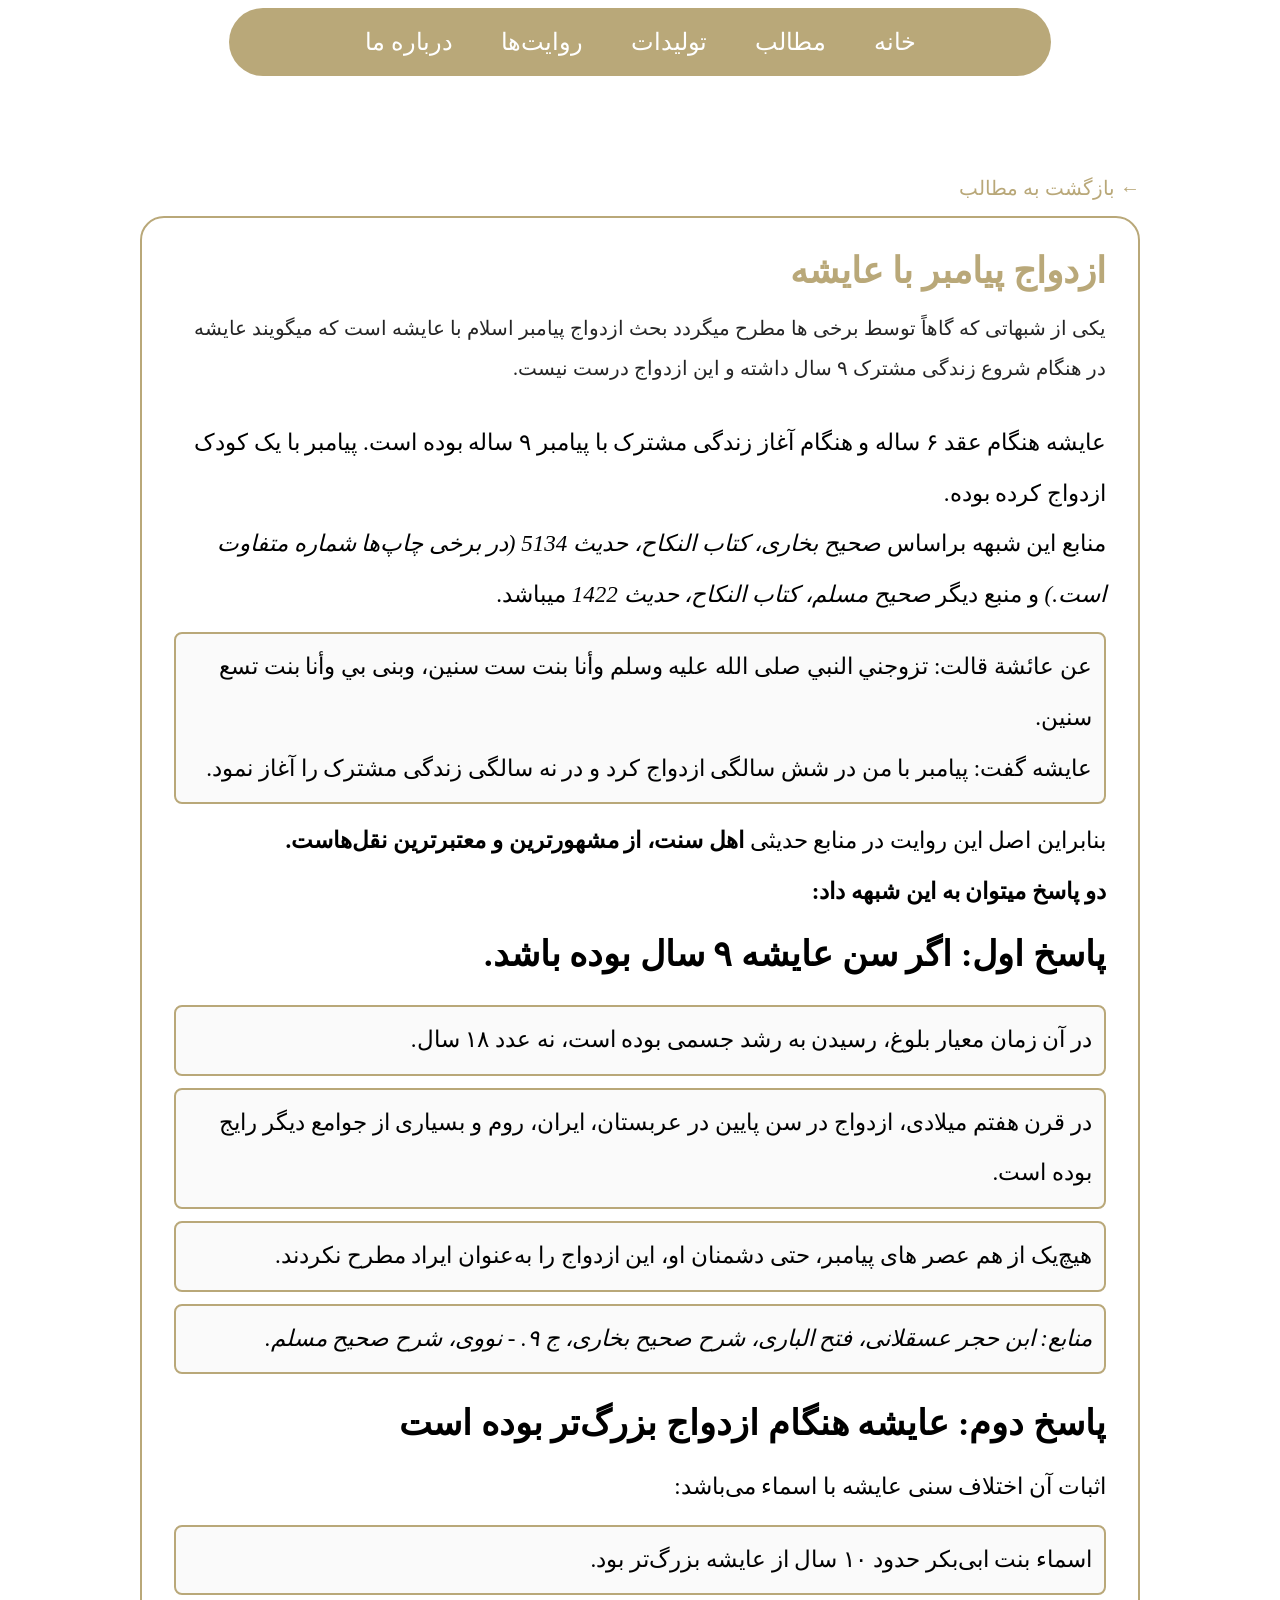
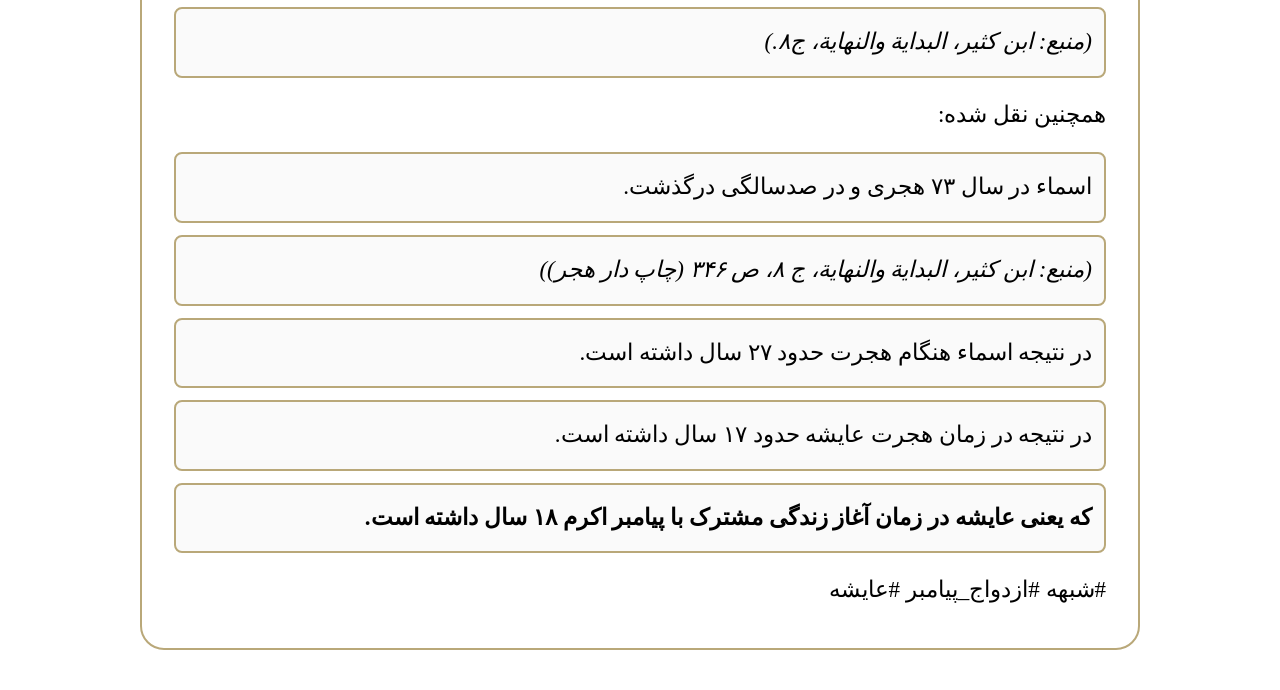
<file: archives/The-Prophets-marriage-to-Aisha/index.html>
<!DOCTYPE html>
<html lang="fa" dir="rtl">

<head>
    <meta charset="UTF-8">
    <meta name="viewport" content="width=device-width, initial-scale=1.0">
    <title>ازدواج پیامبر با عایشه | رسانه سدره‌المنتهی</title>
    <meta name="description"
        content="یکی از شبهاتی که گاهاً توسط برخی ها مطرح میگردد بحث ازدواج پیامبر اسلام با عایشه است که میگویند عایشه در هنگام شروع زندگی مشترک ۹ سال داشته و این ازدواج درست نیست.">
    <link rel="canonical"
        href="https://sedratmontaha-media.revayatha.workers.dev/archives/The-Prophets-marriage-to-Aisha/">
    <meta property="og:type" content="article">
    <meta property="og:title" content="ازدواج پیامبر با عایشه">
    <meta property="og:description" content="بررسی شبهه ازدواج پیامبر اسلام با عایشه.">
    <meta property="og:url"
        content="https://sedratmontaha-media.revayatha.workers.dev/archives/The-Prophets-marriage-to-Aisha/">
    <link rel="stylesheet" href="../../style.css">
    <style>
        .article-page {
            width: min(1000px, calc(100% - 32px));
            margin: 100px auto 40px;
        }

        .article {
            background: var(--color-bg);
            border: 2px solid var(--color-brand);
            border-radius: 24px;
            padding: 32px;
        }

        .article h1 {
            color: var(--color-brand);
            font-size: 36px;
            margin-bottom: 16px;
        }

        .article-description {
            font-size: 20px;
            line-height: 2;
            opacity: .85;
            margin-bottom: 30px;
        }

        .article-content {
            font-size: 23px;
            line-height: 2.2;
        }

        .article-content .bold {
            font-weight: bold;
        }

        .article-content .italic {
            font-style: italic;
        }

        .article-content .tell {
            background-color: var(--color-brand-alpha);
            border: 2px solid var(--color-brand);
            border-radius: 8px;
            padding: 8px 12px;
            margin: 12px 0;
        }

        .back-link {
            display: inline-block;
            margin-bottom: 16px;
            color: var(--color-brand);
            text-decoration: none;
            font-size: 20px;
        }

        @media (max-width: 768px) {
            .article-page {
                width: calc(100% - 16px);
                margin-top: 80px;
            }

            .article {
                padding: 18px;
            }

            .article h1 {
                font-size: 28px;
            }

            .article-content {
                font-size: 19px;
                line-height: 2;
            }
        }
    </style>
</head>

<body>

    <menu class="menu">
        <a href="../../index.html">خانه</a>
        <a href="../../index.html#text-prod">مطالب</a>
        <a href="../../index.html#products">تولیدات</a>
        <a href="../../index.html#revayat-ha">روایت‌ها</a>
        <a href="../../index.html#about">درباره ما</a>
    </menu>

    <main class="article-page">
        <a class="back-link" href="../../index.html#text-prod">
            ← بازگشت به مطالب
        </a>
        <article class="article">
            <header>
                <h1>ازدواج پیامبر با عایشه</h1>
                <p class="article-description">
                    یکی از شبهاتی که گاهاً توسط برخی ها مطرح میگردد بحث ازدواج
                    پیامبر اسلام با عایشه است که میگویند عایشه در هنگام شروع
                    زندگی مشترک ۹ سال داشته و این ازدواج درست نیست.
                </p>
            </header>
            <div class="article-content">
                <p>
                    عایشه هنگام عقد ۶ ساله و هنگام آغاز زندگی مشترک با پیامبر
                    ۹ ساله بوده است. پیامبر با یک کودک ازدواج کرده بوده.
                </p>
                <p>
                    منابع این شبهه براساس
                    <span class="italic">
                        صحیح بخاری، کتاب النکاح، حدیث 5134
                        (در برخی چاپ‌ها شماره متفاوت است.)
                    </span>
                    و منبع دیگر
                    <span class="italic">
                        صحیح مسلم، کتاب النکاح، حدیث 1422
                    </span>
                    میباشد.
                </p>
                <div class="tell">
                    <p>
                        عن عائشة قالت: تزوجني النبي صلى الله عليه وسلم وأنا بنت
                        ست سنين، وبنى بي وأنا بنت تسع سنين.
                    </p>
                    <p>
                        عایشه گفت: پیامبر با من در شش سالگی ازدواج کرد و در
                        نه سالگی زندگی مشترک را آغاز نمود.
                    </p>
                </div>
                <p>
                    بنابراین اصل این روایت در منابع حدیثی
                    <span class="bold">
                        اهل سنت، از مشهورترین و معتبرترین نقل‌هاست.
                    </span>
                </p>
                <p class="bold">
                    دو پاسخ میتوان به این شبهه داد:
                </p>
                <h2>پاسخ اول: اگر سن عایشه ۹ سال بوده باشد.</h2>
                <div class="tell">
                    در آن زمان معیار بلوغ، رسیدن به رشد جسمی بوده است،
                    نه عدد ۱۸ سال.
                </div>
                <div class="tell">
                    در قرن هفتم میلادی، ازدواج در سن پایین در عربستان،
                    ایران، روم و بسیاری از جوامع دیگر رایج بوده است.
                </div>
                <div class="tell">
                    هیچ‌یک از هم عصر های پیامبر، حتی دشمنان او، این ازدواج
                    را به‌عنوان ایراد مطرح نکردند.
                </div>
                <div class="tell italic">
                    منابع: ابن حجر عسقلانی، فتح الباری، شرح صحیح بخاری، ج ۹.
                    - نووی، شرح صحیح مسلم.
                </div>
                <h2>
                    پاسخ دوم: عایشه هنگام ازدواج بزرگ‌تر بوده است
                </h2>
                <p>
                    اثبات آن اختلاف سنی عایشه با اسماء می‌باشد:
                </p>
                <div class="tell">
                    اسماء بنت ابی‌بکر حدود ۱۰ سال از عایشه بزرگ‌تر بود.
                </div>
                <div class="tell italic">
                    (منبع: ابن کثیر، البدایة والنهایة، ج۸.)
                </div>
                <p>
                    همچنین نقل شده:
                </p>
                <div class="tell">
                    اسماء در سال ۷۳ هجری و در صدسالگی درگذشت.
                </div>
                <div class="tell italic">
                    (منبع: ابن کثیر، البدایة والنهایة، ج ۸، ص ۳۴۶
                    (چاپ دار هجر))
                </div>
                <div class="tell">
                    در نتیجه اسماء هنگام هجرت حدود ۲۷ سال داشته است.
                </div>
                <div class="tell">
                    در نتیجه در زمان هجرت عایشه حدود ۱۷ سال داشته است.
                </div>
                <div class="tell bold">
                    که یعنی عایشه در زمان آغاز زندگی مشترک با پیامبر اکرم
                    ۱۸ سال داشته است.
                </div>
                <p>
                    #شبهه #ازدواج_پیامبر #عایشه
                </p>
            </div>
        </article>
    </main>
</body>

</html>
</file>
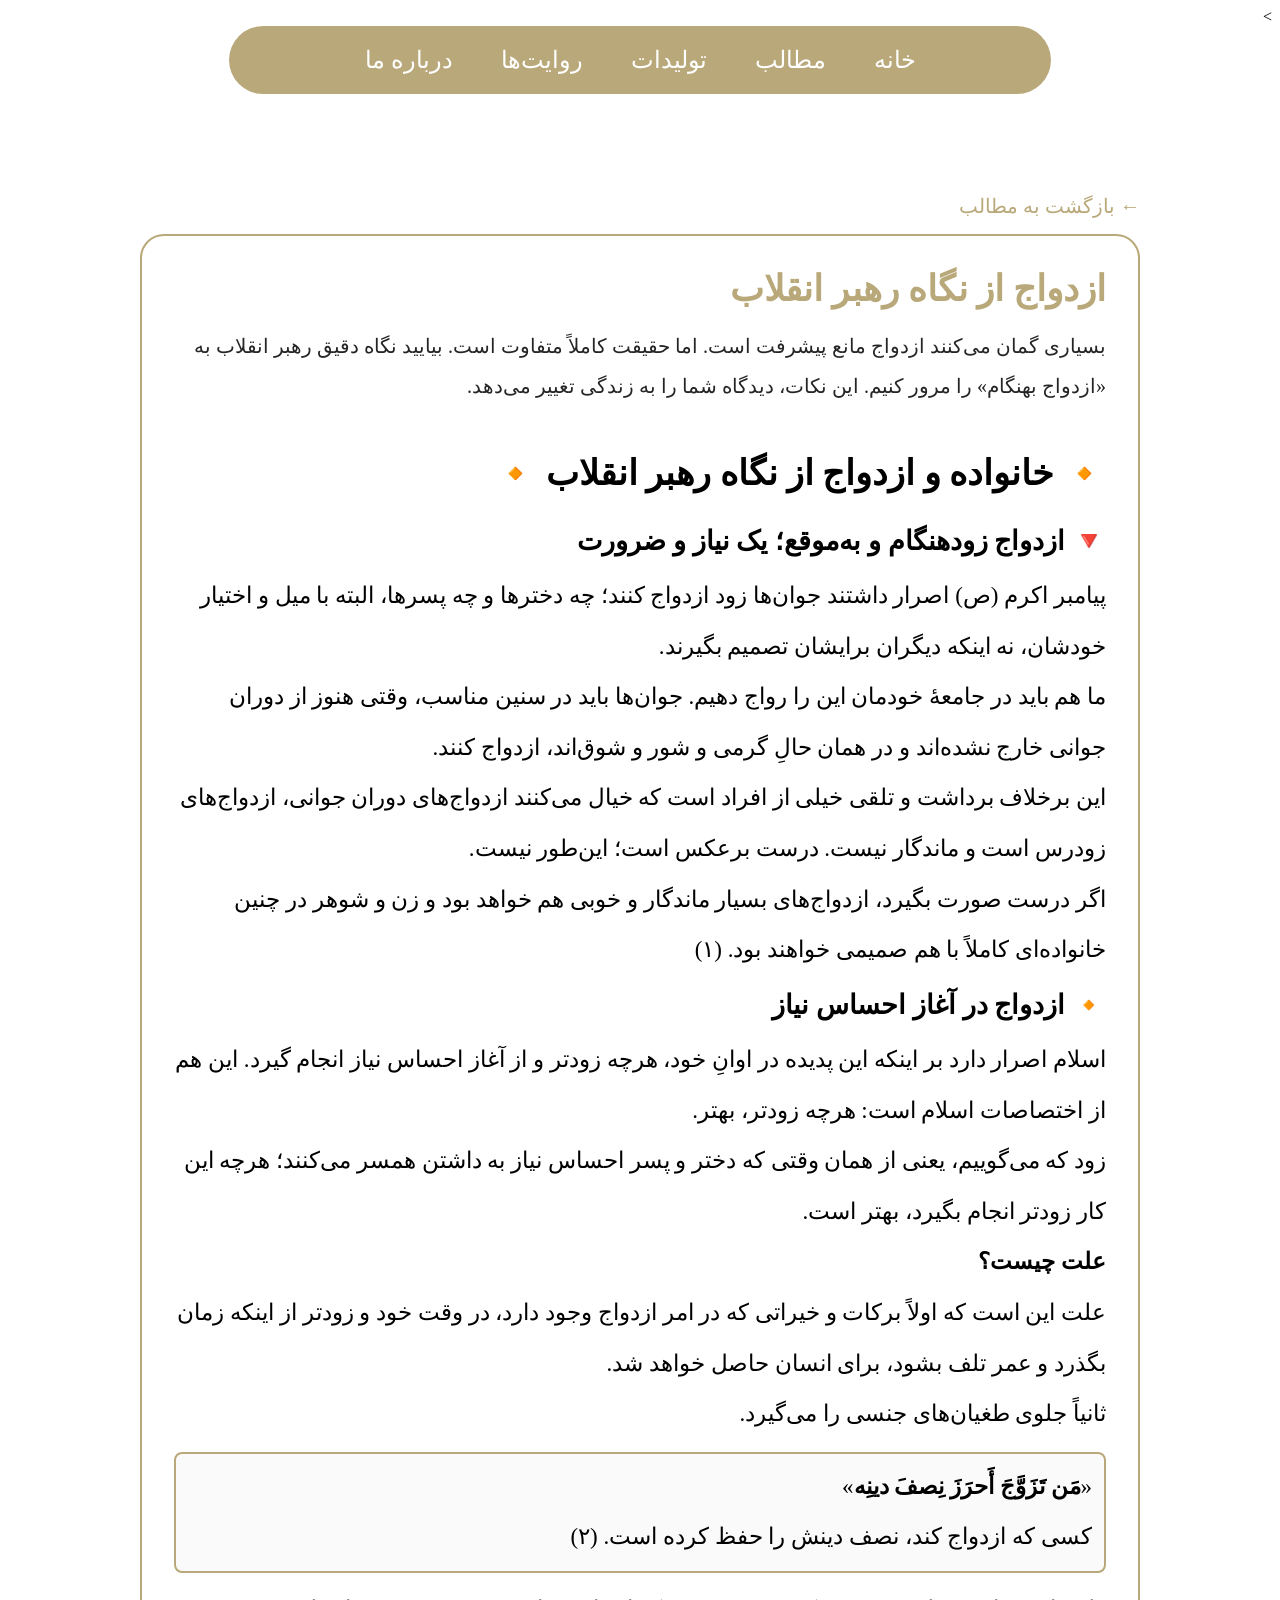
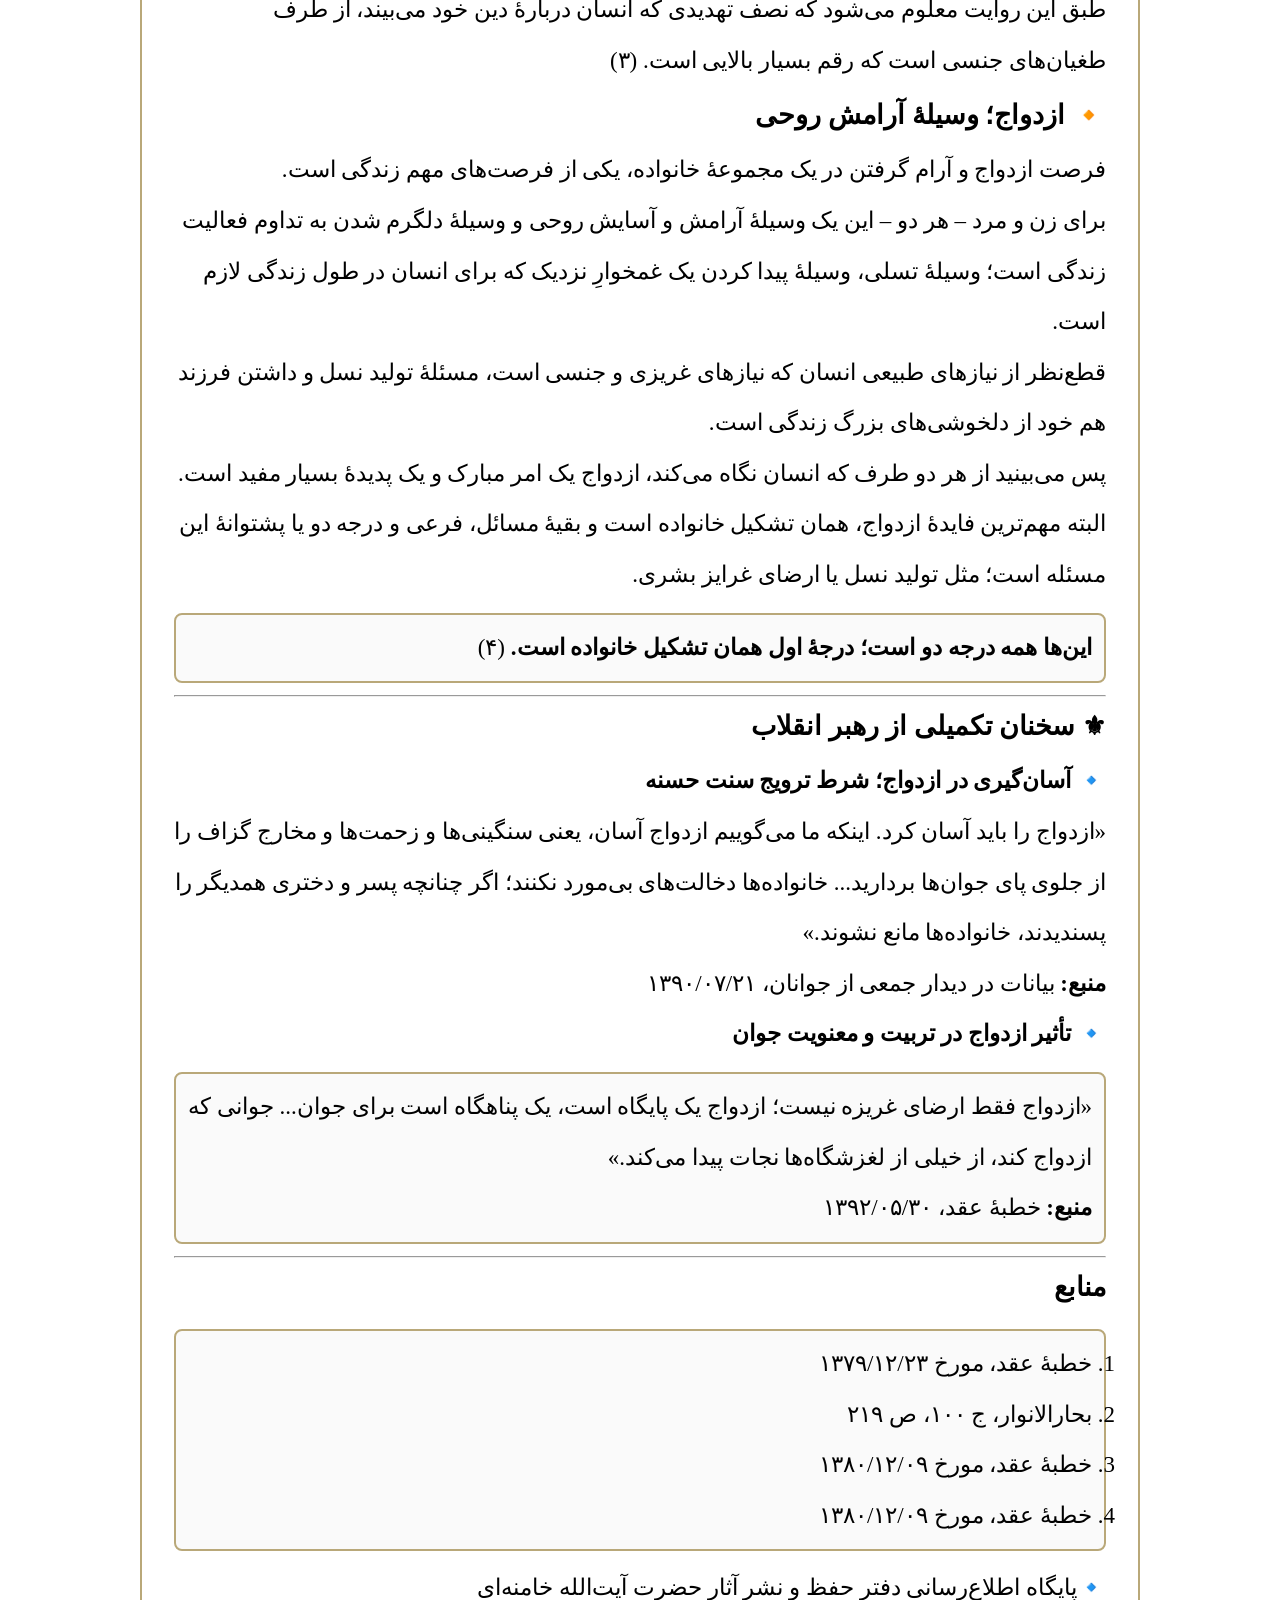
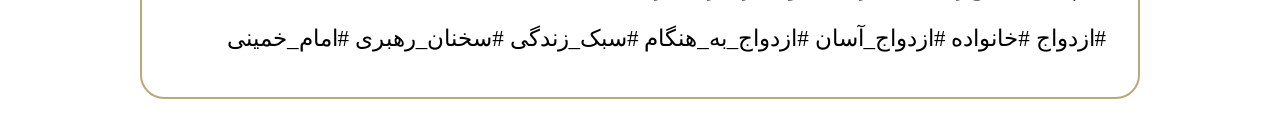
<file: archives/Why-Quran-is-Arabic/index.html>
<!DOCTYPE html>
<html lang="fa" dir="rtl">

<head>
    <meta charset="UTF-8">
    <meta name="viewport" content="width=device-width, initial-scale=1.0">
    <title>ازدواج از نگاه رهبر انقلاب | رسانه سدره‌المنتهی</title>
    <meta name="description"
        content="بسیاری گمان می‌کنند ازدواج مانع پیشرفت است. اما حقیقت کاملاً متفاوت است. بیایید نگاه دقیق رهبر انقلاب به «ازدواج بهنگام» را مرور کنیم. این نکات، دیدگاه شما را به زندگی تغییر می‌دهد.">
    <link rel="canonical"
        href="https://sedratmontaha-media.revayatha.workers.dev/archives/Marriage-from-the-perspective-of-the-Leader/">
    <meta property="og:type" content="article">
    <meta property="og:title" content="ازدواج از نگاه رهبر انقلاب">
    <meta property="og:description"
        content="بسیاری گمان می‌کنند ازدواج مانع پیشرفت است. اما حقیقت کاملاً متفاوت است. بیایید نگاه دقیق رهبر انقلاب به «ازدواج بهنگام» را مرور کنیم. این نکات، دیدگاه شما را به زندگی تغییر می‌دهد.">
    >
    <meta property="og:url"
        content="https://sedratmontaha-media.revayatha.workers.dev/archives/Marriage-from-the-perspective-of-the-Leader/">
    <link rel="stylesheet" href="../../style.css">
    <style>
        .article-page {
            width: min(1000px, calc(100% - 32px));
            margin: 100px auto 40px;
        }

        .article {
            background: var(--color-bg);
            border: 2px solid var(--color-brand);
            border-radius: 24px;
            padding: 32px;
        }

        .article h1 {
            color: var(--color-brand);
            font-size: 36px;
            margin-bottom: 16px;
        }

        .article-description {
            font-size: 20px;
            line-height: 2;
            opacity: .85;
            margin-bottom: 30px;
        }

        .article-content {
            font-size: 23px;
            line-height: 2.2;
        }

        .article-content .bold {
            font-weight: bold;
        }

        .article-content .italic {
            font-style: italic;
        }

        .article-content .tell {
            background-color: var(--color-brand-alpha);
            border: 2px solid var(--color-brand);
            border-radius: 8px;
            padding: 8px 12px;
            margin: 12px 0;
        }

        .back-link {
            display: inline-block;
            margin-bottom: 16px;
            color: var(--color-brand);
            text-decoration: none;
            font-size: 20px;
        }

        @media (max-width: 768px) {
            .article-page {
                width: calc(100% - 16px);
                margin-top: 80px;
            }

            .article {
                padding: 18px;
            }

            .article h1 {
                font-size: 28px;
            }

            .article-content {
                font-size: 19px;
                line-height: 2;
            }
        }
    </style>
</head>

<body>

    <menu class="menu">
        <a href="../../index.html">خانه</a>
        <a href="../../index.html#text-prod">مطالب</a>
        <a href="../../index.html#products">تولیدات</a>
        <a href="../../index.html#revayat-ha">روایت‌ها</a>
        <a href="../../index.html#about">درباره ما</a>
    </menu>

    <main class="article-page">
        <a class="back-link" href="../../index.html#text-prod">
            ← بازگشت به مطالب
        </a>
        <article class="article">
            <header>
                <h1>ازدواج از نگاه رهبر انقلاب</h1>
                <p class="article-description">
                    بسیاری گمان می‌کنند ازدواج مانع پیشرفت است. اما حقیقت کاملاً متفاوت است. بیایید نگاه دقیق رهبر
                    انقلاب به «ازدواج بهنگام» را مرور کنیم. این نکات، دیدگاه شما را به زندگی تغییر می‌دهد.
                </p>
            </header>
            <div class="article-content">
                <h2>🔸 خانواده و ازدواج از نگاه رهبر انقلاب 🔸</h2>

                <h3>🔻 ازدواج زودهنگام و به‌موقع؛ یک نیاز و ضرورت</h3>

                <p>پیامبر اکرم (ص) اصرار داشتند جوان‌ها زود ازدواج کنند؛ چه دخترها و چه پسرها، البته با میل و اختیار
                    خودشان، نه اینکه دیگران برایشان تصمیم بگیرند.</p>

                <p>ما هم باید در جامعهٔ خودمان این را رواج دهیم. جوان‌ها باید در سنین مناسب، وقتی هنوز از دوران
                    جوانی خارج نشده‌اند و در همان حالِ گرمی و شور و شوق‌اند، ازدواج کنند.</p>

                <p>این برخلاف برداشت و تلقی خیلی از افراد است که خیال می‌کنند ازدواج‌های دوران جوانی، ازدواج‌های
                    زودرس است و ماندگار نیست. درست برعکس است؛ این‌طور نیست.</p>

                <p>اگر درست صورت بگیرد، ازدواج‌های بسیار ماندگار و خوبی هم خواهد بود و زن و شوهر در چنین خانواده‌ای
                    کاملاً با هم صمیمی خواهند بود. (۱)</p>

                <h3>🔸 ازدواج در آغاز احساس نیاز</h3>

                <p>اسلام اصرار دارد بر اینکه این پدیده در اوانِ خود، هرچه زودتر و از آغاز احساس نیاز انجام گیرد. این
                    هم از اختصاصات اسلام است: هرچه زودتر، بهتر.</p>

                <p>زود که می‌گوییم، یعنی از همان وقتی که دختر و پسر احساس نیاز به داشتن همسر می‌کنند؛ هرچه این کار
                    زودتر انجام بگیرد، بهتر است.</p>

                <h4>علت چیست؟</h4>

                <p>علت این است که اولاً برکات و خیراتی که در امر ازدواج وجود دارد، در وقت خود و زودتر از اینکه زمان
                    بگذرد و عمر تلف بشود، برای انسان حاصل خواهد شد.</p>

                <p>ثانیاً جلوی طغیان‌های جنسی را می‌گیرد.</p>

                <div class="tell">
                    <p>«<strong>مَن تَزَوَّجَ أَحرَزَ نِصفَ دینِه</strong>»</p>
                    <p>کسی که ازدواج کند، نصف دینش را حفظ کرده است. (۲)</p>
                </div>

                <p>طبق این روایت معلوم می‌شود که نصف تهدیدی که انسان دربارهٔ دین خود می‌بیند، از طرف طغیان‌های جنسی
                    است که رقم بسیار بالایی است. (۳)</p>

                <h3>🔸 ازدواج؛ وسیلهٔ آرامش روحی</h3>

                <p>فرصت ازدواج و آرام گرفتن در یک مجموعهٔ خانواده، یکی از فرصت‌های مهم زندگی است.</p>

                <p>برای زن و مرد – هر دو – این یک وسیلهٔ آرامش و آسایش روحی و وسیلهٔ دلگرم شدن به تداوم فعالیت زندگی
                    است؛ وسیلهٔ تسلی، وسیلهٔ پیدا کردن یک غمخوارِ نزدیک که برای انسان در طول زندگی لازم است.</p>

                <p>قطع‌نظر از نیازهای طبیعی انسان که نیازهای غریزی و جنسی است، مسئلهٔ تولید نسل و داشتن فرزند هم خود
                    از دلخوشی‌های بزرگ زندگی است.</p>

                <p>پس می‌بینید از هر دو طرف که انسان نگاه می‌کند، ازدواج یک امر مبارک و یک پدیدهٔ بسیار مفید است.
                </p>

                <p>البته مهم‌ترین فایدهٔ ازدواج، همان تشکیل خانواده است و بقیهٔ مسائل، فرعی و درجه دو یا پشتوانهٔ
                    این مسئله است؛ مثل تولید نسل یا ارضای غرایز بشری.</p>

                <p class="tell"><strong>این‌ها همه درجه دو است؛ درجهٔ اول همان تشکیل خانواده است.</strong> (۴)</p>

                <hr>

                <h3>⚜ سخنان تکمیلی از رهبر انقلاب</h3>

                <h4>🔹 آسان‌گیری در ازدواج؛ شرط ترویج سنت حسنه</h4>

                <blockquote>
                    <p>«ازدواج را باید آسان کرد. اینکه ما می‌گوییم ازدواج آسان، یعنی سنگینی‌ها و زحمت‌ها و مخارج
                        گزاف را از جلوی پای جوان‌ها بردارید... خانواده‌ها دخالت‌های بی‌مورد نکنند؛ اگر چنانچه پسر و
                        دختری همدیگر را پسندیدند، خانواده‌ها مانع نشوند.»</p>
                    <p><strong>منبع:</strong> بیانات در دیدار جمعی از جوانان، ۱۳۹۰/۰۷/۲۱</p>
                </blockquote>

                <h4>🔹 تأثیر ازدواج در تربیت و معنویت جوان</h4>

                <div class="tell">
                    <p>«ازدواج فقط ارضای غریزه نیست؛ ازدواج یک پایگاه است، یک پناهگاه است برای جوان... جوانی که
                        ازدواج کند، از خیلی از لغزشگاه‌ها نجات پیدا می‌کند.»</p>
                    <p><strong>منبع:</strong> خطبهٔ عقد، ۱۳۹۲/۰۵/۳۰</p>
                </div>

                <hr>

                <h3>منابع</h3>

                <div class="tell">
                    <ol>
                        <li>خطبهٔ عقد، مورخ ۱۳۷۹/۱۲/۲۳</li>
                        <li>بحارالانوار، ج ۱۰۰، ص ۲۱۹</li>
                        <li>خطبهٔ عقد، مورخ ۱۳۸۰/۱۲/۰۹</li>
                        <li>خطبهٔ عقد، مورخ ۱۳۸۰/۱۲/۰۹</li>
                    </ol>
                </div>

                <p>🔹پایگاه اطلاع‌رسانی دفتر حفظ و نشر آثار حضرت آیت‌الله خامنه‌ای</p>

                <p>#ازدواج #خانواده #ازدواج_آسان #ازدواج_به_هنگام #سبک_زندگی #سخنان_رهبری #امام_خمینی</p>
            </div>
        </article>
    </main>
</body>

</html>
</file>
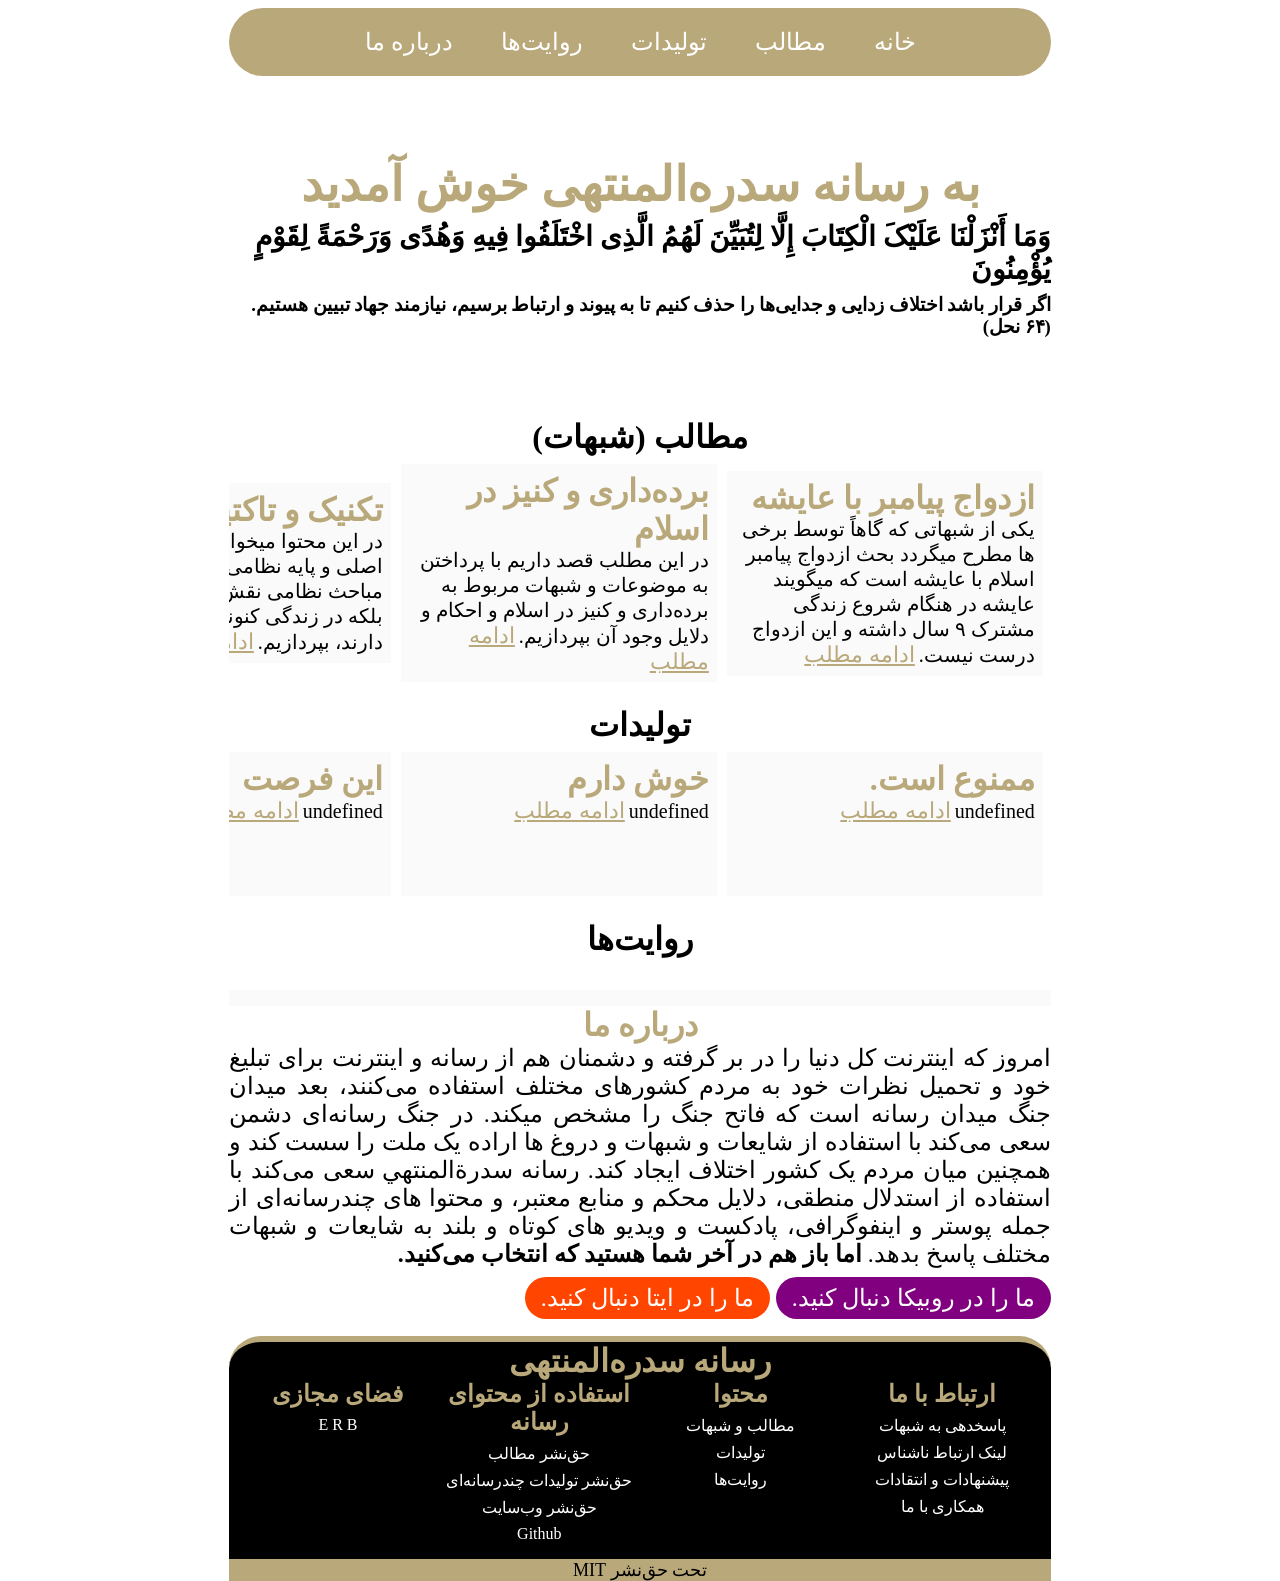
<file: Sedrat.html>
<!DOCTYPE html>
<html lang="fa" dir="rtl">

<head>
    <meta charset="UTF-8">
    <meta name="viewport" content="width=device-width, initial-scale=1.0">
    <link rel="stylesheet" href="style.css">
    <title>رسانه سدره‌المنتهی</title>

<style>

* {
    margin: 0;
    padding: 0;
    font-family: b nazanin;
}

@font-face {
    font-family: Nazanin;
    src: url(https://fonts2u.com/download/b-nazanin.font);
}
  
html{
    scroll-behavior: smooth;
}
  
:root {
    --color-bg: rgb(255, 255, 255);
    --color-brand: rgb(185, 168, 121);
    --color-brand-alpha: rgba(0, 0, 0, 0.02);
    --color-text: rgb(0, 0, 0);
}

/* #b9a879 */

body {
    padding: 8px;
    padding-bottom: 0;
}

.menu {
    background-color: var(--color-brand);
    border-radius: 42px;
    width: calc(65%);
    margin: auto;
    top: 8px;
    padding: 20px 0;
    gap: 32px;
    position: sticky;
    z-index: 5;
    display: flex;
    justify-content: center;
    align-items: center;
}
.menu a {
    border-radius: 8px;
    color: var(--color-bg);
    font-size: 24px;
    text-decoration: none;
    padding: 0 8px;
    transition: 0.25s;
}
.menu a:hover {
    transform: translateY(0);
    background-color: var(--color-bg);
    color: var(--color-brand);
}

.content {
    width: 65%;
    margin: auto;
    display: flex;
    flex-direction: column;
    align-items: center;
}

.content .content-header {
    padding: 80px 0;
    gap: 8px;
    display: flex;
    flex-direction: column;
    align-items: center;
}
.content .content-header h1 {
    color: var(--color-brand);
    font-size: 48px;
}
.content .content-header h2 {
    font-size: 28px;
}
.content .products-list {
    width: calc(100% - 16px);
    margin-bottom: 16px;
    padding: 8px;
    gap: 10px;
    overflow-x: auto;
    display: flex;
    justify-content: start;
    align-items: center;
}
.content .products-list::-webkit-scrollbar {
    height: 0.5vh;
}
.content .products-list::-webkit-scrollbar-thumb {
    background-color: var(--color-brand);
    cursor: pointer;
}
.content .products-list .item {
    background-color: var(--color-brand-alpha);
    min-width: 300px;
    width: 300px;
    min-height: 128px;
    max-height: fit-content;
    padding: 8px;
    transition: 0.25s;
}
.content .products-list .item:hover {
    transform: translate(-2px, -2px);
    box-shadow: 1px 1px 0 2px var(--color-brand);
}
.content .products-list .item h1 {
    color: var(--color-brand);
}
.content .products-list .item p {
    font-size: 20px;
    line-height: 25px;
    display: inline;
}
.content .products-list .item a {
    color: var(--color-brand);
    font-size: 22px;
    line-height: 25px;
    display: inline;
}

.content .about-us h1 {
    width: 100%;
    text-align: center;
    color: var(--color-brand);
}
.content .about-us div {
    text-align: justify;
    font-size: 24px;
    width: 100%;
    margin: auto;
}
.content .about-us div p {
    display: inline;
}
.content .about-us div h3 {
    font-size: 24px;
    display: inline;
}

.content .about-us .sotial {
    margin-top: 16px;
}
.content .about-us div a {
    border-radius: 24px;
    color: white;
    text-decoration: none;
    padding: 8px 16px;
}
.content .about-us div .rubika {
    background-color: purple;
}
.content .about-us div .eitaa {
    background-color: orangered;
}

.see-content {
    background-color: var(--color-brand-alpha);
    width: calc(100% - 16px);
    padding: 8px;
    transition: 0.25s;
}
.see-content:hover {
    box-shadow: 0px 0px 0 2px var(--color-brand);
}
.see-content .view-content {
    font-size: 24px;
    line-height: 40px;
}
.see-content .view-content * {
    font-size: 24px;
    display: inline;
}

.see-content .view-content .bold {
    font-weight: bold;
}
.see-content .view-content .tell {
    background-color: var(--color-brand-alpha);
    border: 2px solid var(--color-brand);
    border: 8px;
    padding-right: 4px;
    display: block;
}
.see-content .view-content div {
    display: block;
}
.see-content .view-content .italic {
    font-style: italic;
}


footer {
    background-color: var(--color-text);
    border-top: 6px solid var(--color-brand);
    border-radius: 32px 32px 0 0;
    width: 100%;
    margin-top: 24px;
    display: flex;
    flex-direction: column;
    align-items: center;
}
footer * {
    color: var(--color-bg);
}
footer h1, footer h2 {
    color: var(--color-brand);
    text-align: center;
}
footer .links {
    width: calc(100% - 16px);
    margin: auto;
    display: flex;
    justify-content: space-evenly;
    align-items: start;
}
footer .links .divs {
    width: 25%;
    gap: 8px;
    display: flex;
    flex-direction: column;
    align-items: center;
    justify-content: start;
}
footer .links .divs a {
    text-decoration: none;
}
footer header {
    background-color: var(--color-brand);
    color: var(--color-text);
    text-align: center;
    font-size: 18px;
    width: 100%;
    margin-top: 16px;
}

@media screen and (max-width: 768px) {

    html, body, content {
        overflow-x: hidden;
    }


    body {
        padding: 4px;
        padding-bottom: 0;
    }

    .menu {
        width: 100%;
        border-radius: 20px;
        padding: 15px 0;
        gap: 12px;
        flex-wrap: wrap;
        position: static;
    }

    .menu a {
        font-size: 16px;
        padding: 0;
    }

    .content {
        width: 100%;
    }

    /* هدر */
    .content .content-header {
        padding: 0px 0px;
        text-align: center;
    }

    .content .content-header h1 {
        font-size: 32px;
    }

    .content .content-header h2 {
        font-size: 18px;
        line-height: 1.8;
    }

    .content .content-header h3 {
        font-size: 16px;
        line-height: 1.8;
    }

    /* تیترها */
    .content>h1,
    .about-us h1 {
        font-size: 28px;
        text-align: center;
        margin: 10px 0;
    }

    /* کارت‌ها */
    .content .products-list {
        width: 100%;
        padding: 5px;
        gap: 8px;
    }

    .content .products-list .item {
        min-width: 250px;
        width: 250px;
    }

    .content .products-list .item h1 {
        font-size: 22px;
    }

    .content .products-list .item p {
        font-size: 17px;
        line-height: 1.8;
    }

    .content .products-list .item a {
        display: block;
        margin-top: 10px;
        font-size: 18px;
    }

    .content .about-us div {
        width: 95%;
        font-size: 18px;
        line-height: 2;
    }

    .content .about-us div h3 {
        font-size: 20px;
    }

    .content .about-us .sotial {
        display: flex;
        flex-direction: column;
        gap: 10px;
    }

    .content .about-us a {
        display: block;
        text-align: center;
    }
    .see-content {
        width: calc(100% - 32px);
    }

    footer {
        width: calc(100% + 8px);
    }
    footer .links {
        flex-wrap: wrap;
    }
    footer .links .divs {
        width: 49%;
    }
}

</style>

</head>

<body>
    <menu class="menu">
        <a href="#home">خانه</a>
        <a href="#text-prod">مطالب</a>
        <a href="#products">تولیدات</a>
        <a href="#revayat-ha">روایت‌ها</a>
        <a href="#about">درباره ما</a>
    </menu>
    <div id="home" class="content">
        <header class="content-header">
            <h1>به رسانه سدره‌المنتهی خوش آمدید</h1>
            <h2>وَمَا أَنْزَلْنَا عَلَیْکَ الْکِتَابَ إِلَّا لِتُبَیِّنَ لَهُمُ الَّذِی اخْتَلَفُوا فِیهِ وَهُدًی
                وَرَحْمَةً لِقَوْمٍ یُؤْمِنُونَ</h2>
            <h3>اگر قرار باشد اختلاف زدایی و جدایی‌ها را حذف کنیم تا به پیوند و ارتباط برسیم، نیازمند جهاد تبیین هستیم.
                (۶۴ نحل)</h3>
        </header>
        <h1 class="list-header" id="text-prod">مطالب (شبهات)</h1>
        <div class="text-products products-list">
        </div>
        <h1 class="list-header" id="products">تولیدات</h1>
        <div class="products-list">
        </div>

        <h1 class="list-header" id="revayat-ha">روایت‌ها</h1>
        <div class="products-list">
        </div>

        <div class="see-content">
            <h1 class="content-title"></h1>
            <div class="view-content"></div>
        </div>

        <div id="about" class="about-us">
            <h1>درباره ما</h1>
            <div>
                <p>
                امروز که اینترنت کل دنیا را در بر گرفته و دشمنان هم از رسانه و اینترنت برای تبلیغ خود
                و تحمیل نظرات خود به مردم کشورهای مختلف استفاده می‌کنند، بعد میدان جنگ میدان رسانه‌ است که فاتح جنگ را
                مشخص میکند.
                در جنگ رسانه‌ای دشمن سعی می‌کند با استفاده از شایعات و شبهات و دروغ ها اراده یک ملت را سست کند و همچنین
                میان مردم یک کشور اختلاف ایجاد کند.
                رسانه سدرةالمنتهي سعی می‌کند با استفاده از استدلال منطقی، دلایل محکم و منابع معتبر، و محتوا های
                چندرسانه‌ای از جمله پوستر و اینفوگرافی، پادکست و ویدیو های کوتاه و بلند به شایعات و شبهات مختلف پاسخ
                بدهد.
                </p>
                <h3>اما باز هم در آخر شما هستید که انتخاب می‌‌کنید.</h3>
            </div>
            <div class="sotial">
                <a id="sotial" class="rubika" href="https://rubika.ir/SadratMontaha_Media">ما را در روبیکا دنبال کنید.</a>
                <a class="eitaa" href="">ما را در ایتا دنبال کنید.</a>
            </div>
        </div>

        <footer>
            <h1>رسانه سدره‌المنتهی</h1>
            <div class="links">
                <div class="divs">
                    <h2>ارتباط با ما</h2>
                    <a href="">پاسخدهی به شبهات</a>
                    <a href="">لینک ارتباط ناشناس</a>
                    <a href="">پیشنهادات و انتقادات</a>
                    <a href="">همکاری با ما</a>
                </div>
                <div class="divs">
                    <h2>محتوا</h2>
                    <a href="">مطالب و شبهات</a>
                    <a href="">تولیدات</a>
                    <a href="">روایت‌ها</a>
                </div>
                <div class="divs">
                    <h2>استفاده از محتوای رسانه</h2>
                    <a href="">حق‌نشر مطالب</a>
                    <a href="">حق‌نشر تولیدات چندرسانه‌ای</a>
                    <a href="">حق‌نشر وب‌سایت</a>
                    <a href="">Github</a>
                </div>
                <div class="divs">
                    <h2>فضای مجازی</h2>
                    <div>
                        <a href="">E</a>
                        <a href="">R</a>
                        <a href="">B</a>
                    </div>
                </div>
            </div>
            <header>
                تحت حق‌نشر MIT
            </header>
        </footer>
    </div>

<script>

document.addEventListener('DOMContentLoaded', () => {
    let allData = {};
    fetch('contents.json')
        .then(response => response.json())
        .then(data => {
            allData = data;

            const textList = document.querySelector('.text-products.products-list');
            data['text-contents'].forEach(item => {
                const div = document.createElement('div');
                div.className = 'item';
                div.innerHTML = `
                    <h1>${item.title}</h1>
                    <p>${item.description}</p>
                    <a href="#" class="read-more text-item">ادامه مطلب</a>
                `;

                const link = div.querySelector('.read-more');
                link.addEventListener('click', (e) => {
                    e.preventDefault();
                    showContent(item);
                });

                textList.appendChild(div);
            });

            const productsList = document.querySelector('#products + .products-list');
            data.products.forEach(item => {
                const div = document.createElement('div');
                div.className = 'item';
                div.innerHTML = `
                    <h1>${item.title}</h1>
                    <p>${item.description}</p>
                    <a href="#" class="read-more">ادامه مطلب</a>
                `;
                productsList.appendChild(div);
            });

            const revayatList = document.querySelector('#revayat-ha + .products-list');
            data['revayat-ha'].forEach(item => {
                const div = document.createElement('div');
                div.className = 'item';
                div.innerHTML = `
                    <h1>${item.title}</h1>
                    <p>${item.description}</p>
                    <a href="${item.link}" class="read-more" target="_blank">ادامه مطلب</a>
                `;
                revayatList.appendChild(div);
            });

        })
        .catch(error => console.error('خطا در لود کردن JSON:', error));

    function showContent(item) {
        const seeContent = document.querySelector('.see-content');
        const contentTitle = seeContent.querySelector('.content-title');
        const viewContent = seeContent.querySelector('.view-content');

        if (contentTitle && viewContent) {
            contentTitle.textContent = item.title;
            viewContent.innerHTML = item.innerHTML || '<p>محتوای این مطلب هنوز آماده نشده است.</p>';
        }

        seeContent.scrollIntoView({
            behavior: 'smooth',
            block: 'start'
        });
    }
});

</script>

</body>

</html>
</file>
<file: style.css>
* {
    margin: 0;
    padding: 0;
    font-family: b nazanin;
}

@font-face {
    font-family: Nazanin;
    src: url(https://fonts2u.com/download/b-nazanin.font);
}

html {
    scroll-behavior: smooth;
}

.list-header {
    scroll-margin-top: 100px;
}

:root {
    --color-bg: rgb(255, 255, 255);
    --color-brand: #b9a879;
    --color-brand-alpha: rgba(0, 0, 0, 0.02);
    --color-text: rgb(0, 0, 0);
}

/* #b9a879 */

body {
    padding: 8px;
    padding-bottom: 0;
}

.menu {
    background-color: var(--color-brand);
    border-radius: 42px;
    width: calc(65%);
    margin: auto;
    top: 8px;
    padding: 20px 0;
    gap: 32px;
    position: sticky;
    z-index: 5;
    display: flex;
    justify-content: center;
    align-items: center;
}

.menu a {
    border-radius: 8px;
    color: var(--color-bg);
    font-size: 24px;
    text-decoration: none;
    padding: 0 8px;
    transition: 0.25s;
}

.menu a:hover {
    transform: translateY(0);
    background-color: var(--color-bg);
    color: var(--color-brand);
}

.content {
    width: 65%;
    margin: auto;
    display: flex;
    flex-direction: column;
    align-items: center;
}

.content .content-header {
    padding: 80px 0;
    gap: 8px;
    display: flex;
    flex-direction: column;
    align-items: center;
}

.content .content-header h1 {
    color: var(--color-brand);
    font-size: 48px;
}

.content .content-header h2 {
    font-size: 28px;
}

.content .contents {
    width: 100%;
    height: max-content;
    margin-bottom: 16px;
    display: flex;
    flex-direction: column;
    justify-content: center;
    align-items: center;
}

.content .contents .lists-headers {
    width: 100%;
    display: flex;
    justify-content: space-between;
    align-items: center;
}

.content .contents .lists-headers .list-header {
    width: 100%;
    text-align: center;
}

.content .contents .contents-lists {
    width: 100%;
    height: 300px;
    display: flex;
    justify-content: space-between;
    align-items: center;
}

.content .contents .products-list {
    width: calc(50%);
    height: 100%;
    padding: 0px;
    padding-top: 4px;
    gap: 10px;
    overflow-x: hidden;
    overflow-y: auto;
    display: flex;
    flex-direction: column;
    justify-content: start;
    align-items: center;
}

.content .products-list::-webkit-scrollbar {
    width: 0.5vh;
}

.content .products-list::-webkit-scrollbar-thumb {
    background-color: var(--color-brand);
    cursor: pointer;
}

.content .products-list .item {
    background-color: var(--color-brand-alpha);
    width: 90%;
    height: fit-content;
    padding: 8px;
    transition: 0.25s;
}

.content .products-list .item:hover {
    transform: translate(-2px, -2px);
    box-shadow: 1px 1px 0 2px var(--color-brand);
}

.content .products-list .item h1 {
    color: var(--color-brand);
}

.content .products-list .item p {
    font-size: 20px;
    line-height: 25px;
    display: inline;
}

.content .products-list .item a {
    color: var(--color-brand);
    font-size: 22px;
    line-height: 25px;
    display: inline;
}

.content .contents #products-list .item h1 {
    width: 100%;
    text-align: center;
}

.content .about-us h1 {
    width: 100%;
    text-align: center;
    color: var(--color-brand);
}

.content .about-us div {
    text-align: justify;
    font-size: 24px;
    width: 100%;
    margin: auto;
}

.content .about-us div p {
    display: inline;
}

.content .about-us div h3 {
    font-size: 24px;
    display: inline;
}

.content .about-us .sotial {
    margin-top: 16px;
}

.content .about-us div a {
    border-radius: 24px;
    color: white;
    text-decoration: none;
    padding: 8px 16px;
}

.content .about-us div .rubika {
    background-color: purple;
}

.content .about-us div .eitaa {
    background-color: orangered;
}

.content .about-us div .ble {
    background-color: rgb(0, 255, 180);
}

.see-content {
    background-color: var(--color-brand-alpha);
    width: calc(100% - 16px);
    padding: 8px;
    transition: 0.25s;
}

.see-content:hover {
    box-shadow: 0px 0px 0 2px var(--color-brand);
}

.see-content .view-content {
    font-size: 24px;
    line-height: 40px;
}

.see-content .view-content * {
    font-size: 24px;
    display: inline;
}

.see-content .view-content .bold {
    font-weight: bold;
}

.see-content .view-content .tell {
    background-color: var(--color-brand-alpha);
    border: 2px solid var(--color-brand);
    border: 8px;
    padding-right: 4px;
    display: block;
}

.see-content .view-content div {
    display: block;
}

.see-content .view-content .italic {
    font-style: italic;
}


footer {
    background-color: var(--color-text);
    border-top: 6px solid var(--color-brand);
    border-radius: 32px 32px 0 0;
    width: 100%;
    margin-top: 24px;
    display: flex;
    flex-direction: column;
    align-items: center;
}

footer * {
    color: var(--color-bg);
}

footer h1,
footer h2 {
    color: var(--color-brand);
    text-align: center;
}

footer .links {
    width: calc(100% - 16px);
    margin: auto;
    display: flex;
    justify-content: space-evenly;
    align-items: start;
}

footer .links .divs {
    width: 25%;
    gap: 8px;
    display: flex;
    flex-direction: column;
    align-items: center;
    justify-content: start;
}

footer .links .divs a {
    text-decoration: none;
}

footer header {
    background-color: var(--color-brand);
    color: var(--color-text);
    text-align: center;
    font-size: 18px;
    width: 100%;
    margin-top: 16px;
}

.search-box {
    width: 100%;
    gap: 8px;
    margin-bottom: 20px;
    display: flex;
}

.search-box input {
    flex: 1;
    padding: 12px;
    border: 2px solid var(--color-brand);
    border-radius: 12px;
    outline: none;
    font-family: inherit;
    font-size: 20px;
}

.search-box button {
    background-color: var(--color-brand);
    color: white;
    border: none;
    border-radius: 12px;
    padding: 0 24px;
    font-family: inherit;
    font-size: 20px;
    cursor: pointer;
}

.search-results {
    width: 100%;
}

.search-result-item {
    background-color: var(--color-brand-alpha);
    border: 2px solid transparent;
    padding: 12px;
    margin: 10px 0;
    cursor: pointer;
    transition: 0.2s;
}

.search-result-item:hover {
    border-color: var(--color-brand);
    transform: translateY(-2px);
}

.search-result-item h2 {
    color: var(--color-brand);
    margin-bottom: 5px;
}

.search-result-item p {
    font-size: 20px;
}

.search-result-item span {
    color: var(--color-brand);
    font-size: 18px;
}

@media screen and (max-width: 768px) {

    html,
    body,
    content {
        overflow-x: hidden;
    }


    body {
        padding: 4px;
        padding-bottom: 0;
    }

    .menu {
        width: 100%;
        border-radius: 20px;
        padding: 15px 0;
        gap: 12px;
        flex-wrap: wrap;
        position: static;
    }

    .menu a {
        font-size: 16px;
        padding: 0;
    }

    .content {
        width: 100%;
    }

    .content .content-header {
        padding: 0px 0px;
        text-align: center;
    }

    .content .content-header h1 {
        font-size: 32px;
    }

    .content .content-header h2 {
        font-size: 18px;
        line-height: 1.8;
    }

    .content .content-header h3 {
        font-size: 16px;
        line-height: 1.8;
    }

    .content>h1,
    .about-us h1 {
        font-size: 28px;
        text-align: center;
        margin: 10px 0;
    }

    .content .contents {
        height: 650px;
    }
    .content .contents .lists-headers {
        display: none;
    }
    .content .contents .contents-lists {
        height: 100%;
        display: flex;
        flex-direction: column;
    }
    .content .contents .products-list {
        width: 100%;
        padding: 0;
        flex: 1;
        min-height: 0;
        flex-direction: row;
        justify-content: start;
        align-items: center;
        overflow-x: auto;
        overflow-y: hidden;
    }

    .content .contents .products-list::-webkit-scrollbar {
        height: 0.5vh;
    }

    .content .contents .products-list .item {
        width: 220px;
        height: 90%;
        flex-shrink: 0;
        /* height: auto; */
        padding: 8px;
        transition: 0.25s;
        display: flex;
        flex-direction: column;
        justify-content: center;
        align-items: center;
    }

    .content .contents .products-list .item:hover {
        transform: none;
        box-shadow: 0px 0px 0px 1px #b9a879;
    }

    .content .contents .products-list .item h1 {
        font-size: 22px;
    }

    .content .contents .products-list .item p {
        text-align: justify;
        font-size: 16px;
    }

    .content .about-us div {
        width: 95%;
        font-size: 18px;
        line-height: 2;
    }

    .content .about-us div h3 {
        font-size: 20px;
    }

    .content .about-us .sotial {
        display: flex;
        flex-direction: column;
        gap: 10px;
    }

    .content .about-us a {
        display: block;
        text-align: center;
    }

    .see-content {
        width: calc(100% - 32px);
    }

    .search-box {
        flex-direction: column;
    }

    .search-box button {
        padding: 10px;
    }

    footer {
        width: calc(100% + 8px);
    }

    footer .links {
        flex-wrap: wrap;
    }

    footer .links .divs {
        width: 49%;
    }
}
</file>
